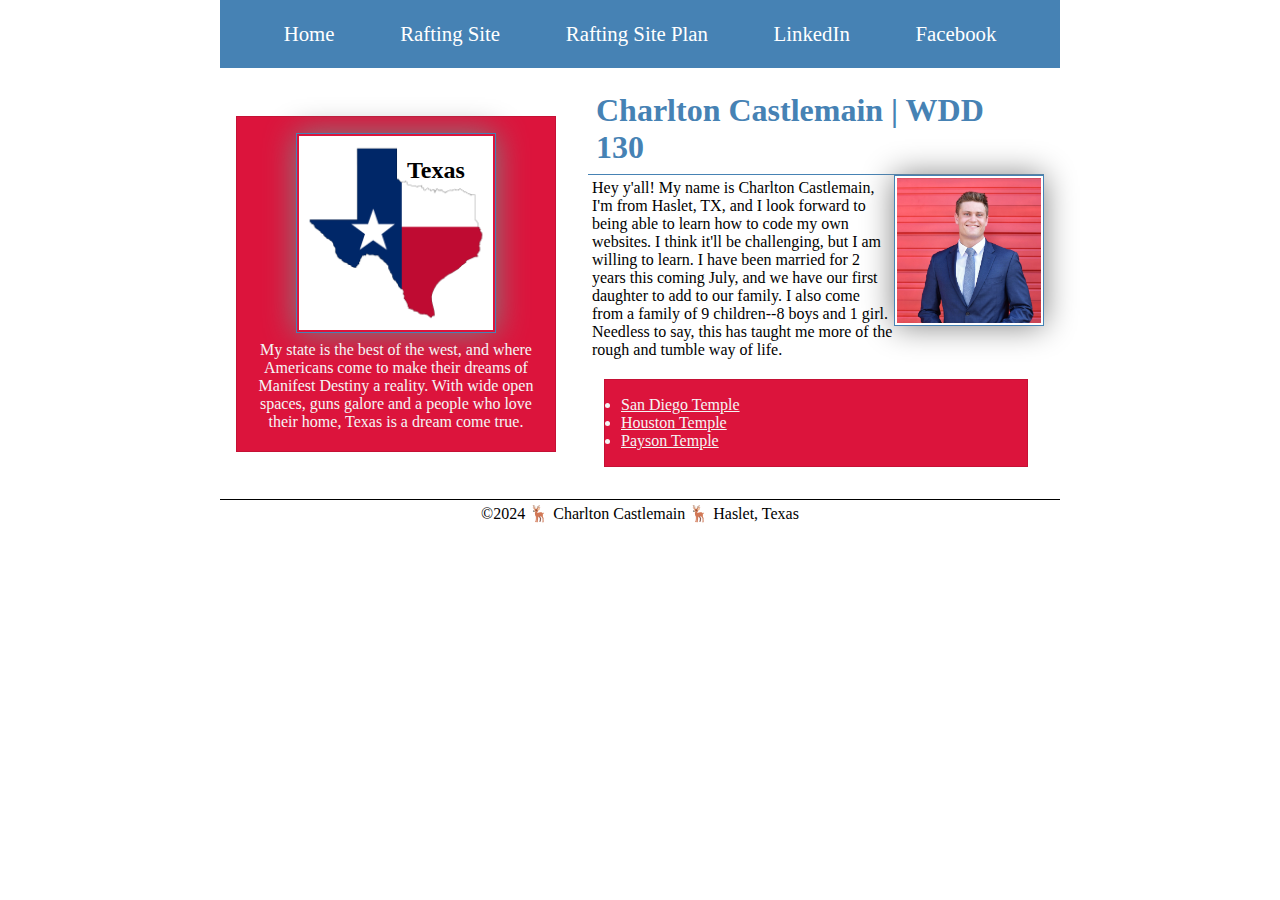
<file: index.html>
<!DOCTYPE html>
<html lang="en">
<head>
    <meta charset="UTF-8">
    <title>Charlton Castlemain | WDD 130</title>
    <meta name="description" content="Charlton Castlemain, WDD 130, Index Page">
    <meta name="author" content="Charlton Castlemain">
    <link rel="stylesheet" href="styles/styles.css">
</head>
<body>
    <header>
        <nav>
            <a href="#">Home</a>
            <a href="wwr/">Rafting Site</a>
            <a href="wwr/site-plan-rafting.html">Rafting Site Plan</a>
            <a href="https://www.linkedin.com/in/charlton-castlemain/">LinkedIn</a>
            <a href="https://www.facebook.com/profile.php?id=100078385286004">Facebook</a>
        </nav>
    </header>
    <div class="grid">
        <main>
            <h1>Charlton Castlemain | WDD 130</h1>
            <img src="images/profile.jpg" alt="Hello, my name is Charlton Castlemain" width="200">
            <p>Hey y'all! My name is Charlton Castlemain, I'm from Haslet, TX, and I look forward to being able to learn how to code my own websites. I think it'll be challenging, but I am willing to learn. I have been married for 2 years this coming July, and we have our first daughter to add to our family. I also come from a family of 9 children--8 boys and 1 girl. Needless to say, this has taught me more of the rough and tumble way of life.</p>
            <ul class="box">
                <li><a href="https://content.churchofjesuschrist.org/templesldsorg/bc/Temples/photo-galleries/san-diego-california/1280x800/san-diego-temple-lds-894479-wallpaper.jpg" target="_blank">San Diego Temple</a></li>
                <li><a href="https://content.churchofjesuschrist.org/templesldsorg/bc/Temples/photo-galleries/houston-texas/2018/1280x800/houston-temple10.jpg" target="_blank">Houston Temple</a></li>
                <li><a href="https://content.churchofjesuschrist.org/templesldsorg/bc/Temples/photo-galleries/payson-utah/2018/1280x800/Payson-Utah-Temple02.jpg" target="_blank">Payson Temple</a></li>
            </ul>
        </main>
        <aside class="box">
            <h2>Texas</h2>
            <img src="images/texas.jpg" alt="Texas Map">
            <p>My state is the best of the west, and where Americans come to make their dreams of Manifest Destiny a reality. With wide open spaces, guns galore and a people who love their home, Texas is a dream come true.</p>
        </aside>
    </div>
    <footer>
        <p>&copy;2024 🦌 Charlton Castlemain 🦌 Haslet, Texas</p>
    </footer>
</body>
<!-- Last updated 5/15/24 -->
</html>
</file>
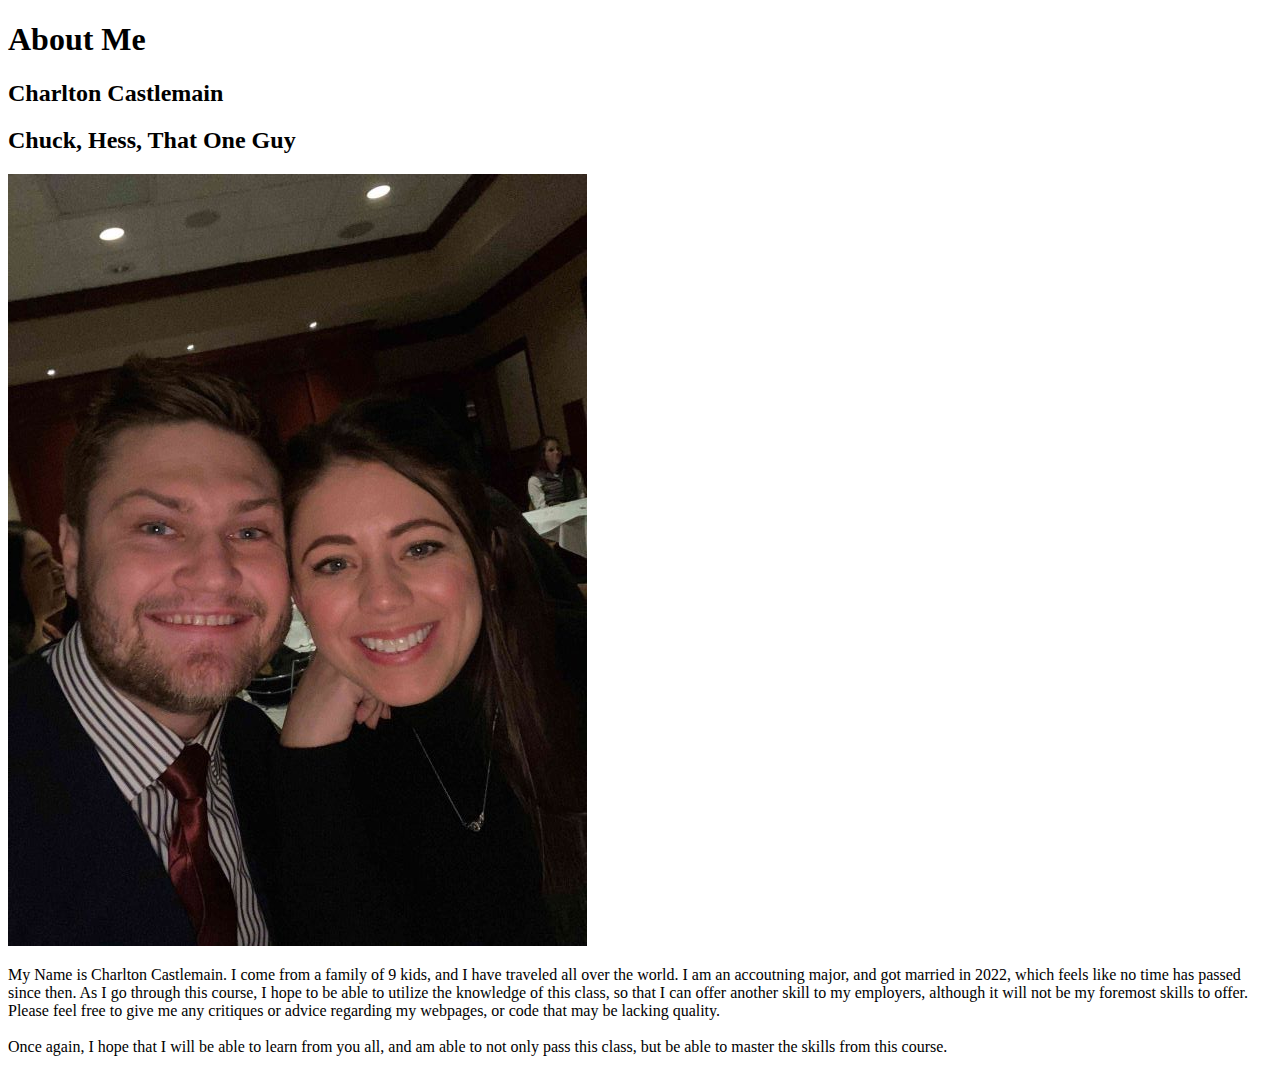
<file: aboutme/index.html>
<!DOCTYPE html>
<html lang="en">
<head>
    <meta charset="UTF-8">
    <meta http-equiv="X-UA-Compatible" content="IE=edge">
    <meta name="viewport" content="width=device-width, initial-scale=1.0">
    <title>All About Me</title>
</head>
<body>
    <h1>About Me</h1>
    <h2>Charlton Castlemain</h2>
    <h2>Chuck, Hess, That One Guy</h2>
    <img alt="Image of me" src="images/aboutme.jpg" >
    <p>My Name is Charlton Castlemain. I come from a family of 9 kids, and I have traveled all over the world. I am an accoutning major, and got married in 2022, which feels like no time has passed since then. As I go through this course, I hope to be able to utilize the knowledge of this class, so that I can offer another skill to my employers, although it will not be my foremost skills to offer. Please feel free to give me any critiques or advice regarding my webpages, or code that may be lacking quality.<br>
    <br>
    Once again, I hope that I will be able to learn from you all, and am able to not only pass this class, but be able to master the skills from this course.</p>
    
</body>
</html>
</file>
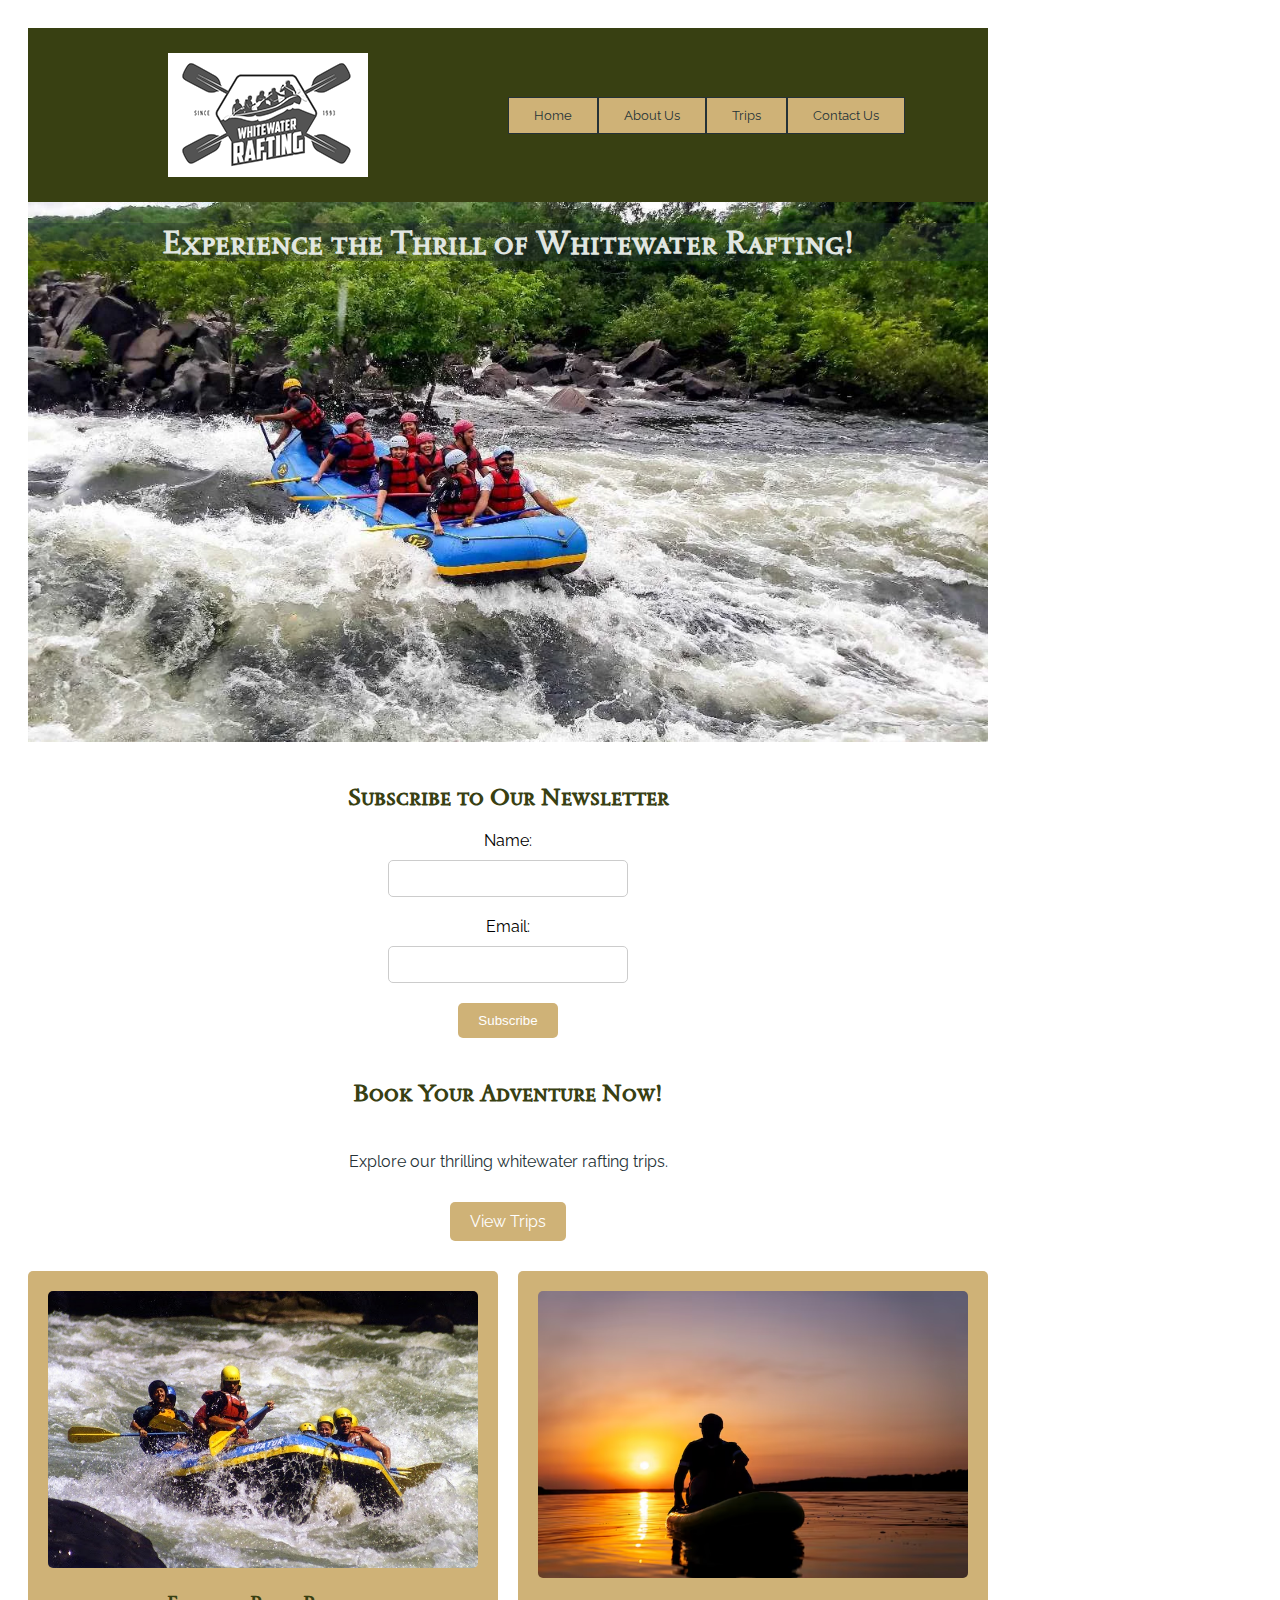
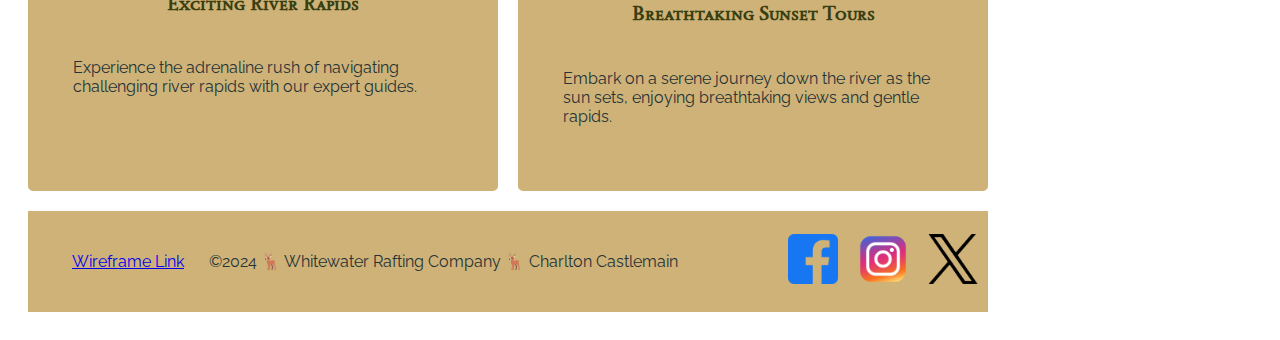
<file: wwr/index.html>
<!DOCTYPE html>
<html lang="en">
<head>
    <meta charset="UTF-8">
    <meta name="viewport" content="width=device-width, initial-scale=1.0">
    <meta name="description" content="Our home page that shows people the different things about our company.">
    <title>Home - Whitewater Rafting Company</title>
    <link rel="stylesheet" href="styles/rafting.css">
</head>
<body>
    <header>
        <img src="images/logo.png" alt="Rafting Site Logo">
        <nav>
            <a href="index.html"> Home </a>
            <a href="about.html"> About Us </a>
            <a href="trips.html"> Trips </a>
            <a href="contact.html"> Contact Us </a>
        </nav>
    </header>
    <main>
        <section class="hero">
            <img src="images/adventure.webp" alt="Rafting Adventure" class="hero-img">
            <h1>Experience the Thrill of Whitewater Rafting!</h1>
        </section>

        <section class="newsletter">
            <h2>Subscribe to Our Newsletter</h2>
            <form action="#" method="POST">
                <label for="name">Name:</label>
                <input type="text" id="name" name="name" required>
                <label for="email">Email:</label>
                <input type="email" id="email" name="email" required>
                <button type="submit">Subscribe</button>
            </form>
        </section>

        <section class="call-to-action">
            <h2>Book Your Adventure Now!</h2>
            <p>Explore our thrilling whitewater rafting trips.</p>
            <a href="trips.html" class="btn">View Trips</a>
        </section>

        <section class="offer">
            <div class="offer-item">
                <img src="images/offer1.jpg" alt="Offer 1">
                <h3>Exciting River Rapids</h3>
                <p>Experience the adrenaline rush of navigating challenging river rapids with our expert guides.</p>
            </div>
            <div class="offer-item">
                <img src="images/offer2.avif" alt="Offer 2">
                <h3>Breathtaking Sunset Tours</h3>
                <p>Embark on a serene journey down the river as the sun sets, enjoying breathtaking views and gentle rapids.</p>
            </div>
        </section>
    </main>
    <footer>
        <a href="images/home-wireframe.jpg">Wireframe Link</a>
        <p>&copy;2024 🦌 Whitewater Rafting Company 🦌 Charlton Castlemain</p>
        <a href="https://www.facebook.com/"><img src="images/facebook.png" alt="Facebook"></a>
        <a href="https://www.instagram.com/"><img src="images/instagram.png" alt="Instagram"></a>
        <a href="https://twitter.com/"><img src="images/twitter.png" alt="Twitter"></a>
    </footer>
</body>
</html>
</file>
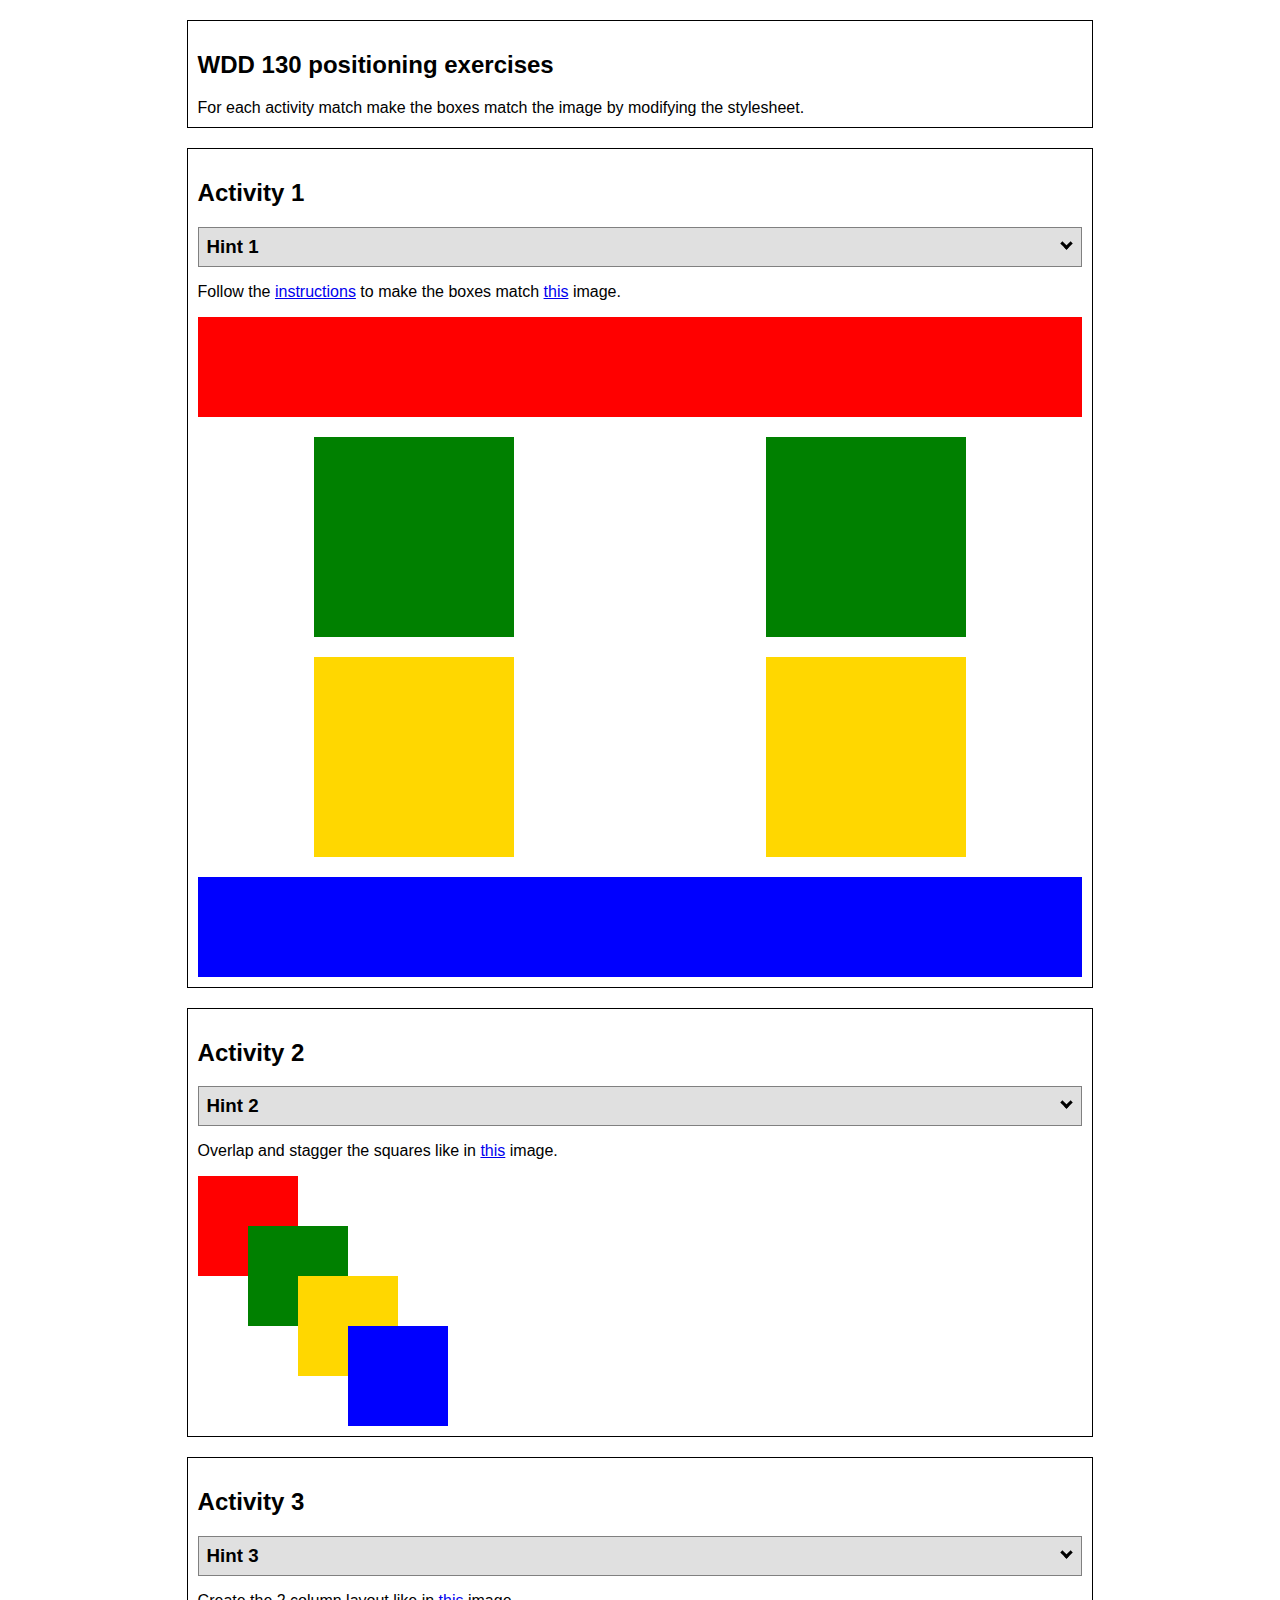
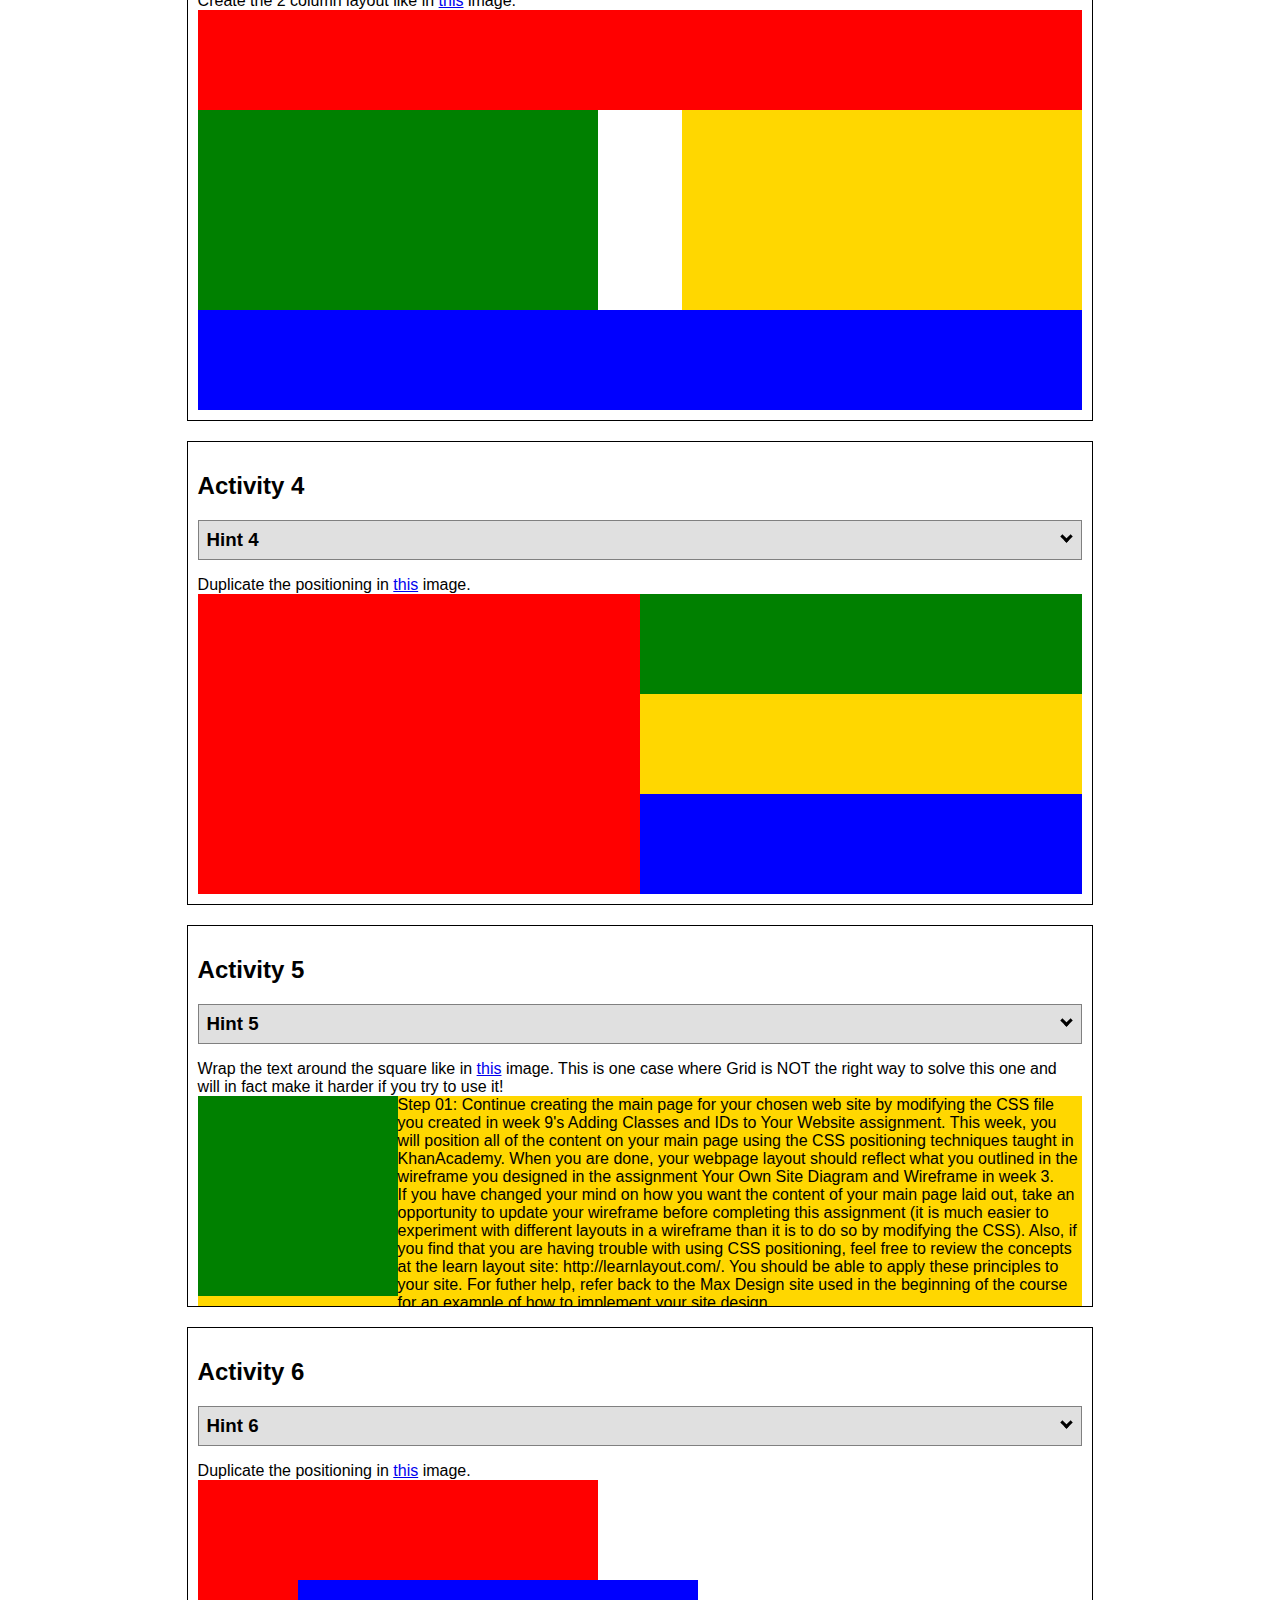
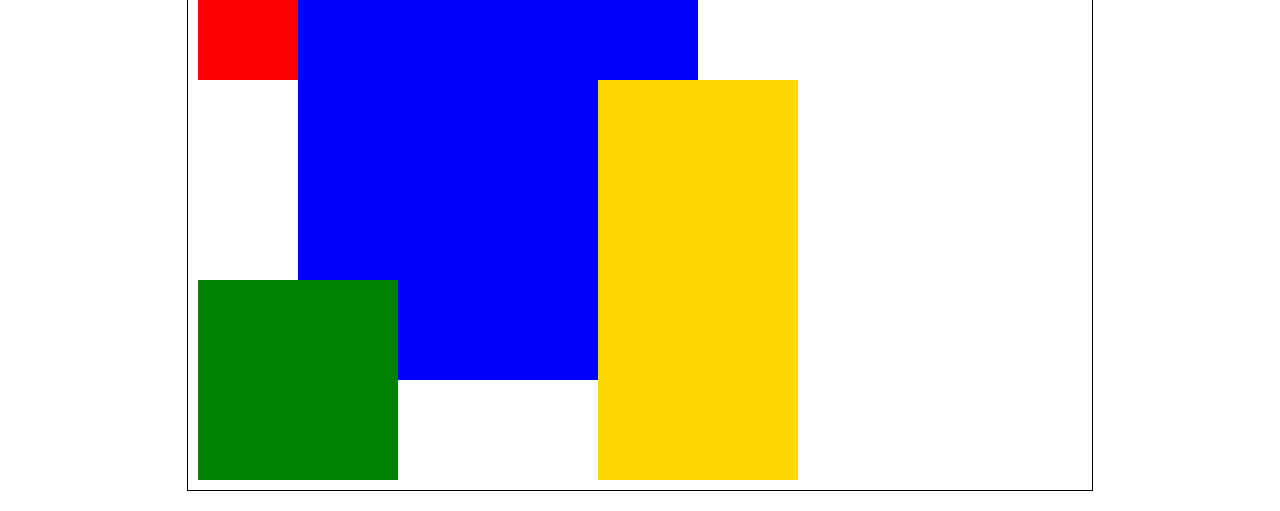
<file: positioning.html>
<!DOCTYPE html>
<html lang="en">
  <head>
    <!-- HTML - Name: positioning.html -->
    <title>Positioning Activity</title>
    <link rel="stylesheet" type="text/css" href="positionstyles.css" />
  </head>
  <body>
    <div class="activity">
      <h2>WDD 130 positioning exercises</h2>
      For each activity match make the boxes match the image by modifying the stylesheet.</div>
    <div class="activity">
      <h2>Activity 1</h2>
      <section class="hint"><input type="checkbox" ><i></i> <h3>Hint 1</h3><div><p>Check out the <a href="https://byui-wdd.github.io/wdd130/activities/w06-css-positioning.html" target="_blank">activity instructions</a> in Ilearn!</p></div></section>
      <p>Follow the <a href="https://byui-wdd.github.io/wdd130/activities/w06-css-positioning.html" target="_blank">instructions</a> to make the boxes match  <a href="https://byui-wdd.github.io/wdd130/images/example1.png" target="_blank">this</a> image.</p>
      <div class="content1" >
        <div class="red1" ></div>
        <div class="green1" ></div>
        <div class="green1" ></div>
        <div class="yellow1"></div>
        <div class="yellow1"></div>
        <div class="blue1"></div>
      </div>
    </div>
    <div class="activity">
      <h2>Activity 2</h2>
      <section class="hint"><input type="checkbox" > <h3>Hint 2</h3><i></i><div>
      <ul>
      <li>grid-template-columns: 50px 50px 50px 50px 50px </li></ul></div></section>
      <p>Overlap and stagger the squares like in <a href="https://byui-wdd.github.io/wdd130/images/example2.png" target="_blank">this</a> image.</p>
      <div class="content2" >
        <div class="red2" ></div>
        <div class="green2" ></div>
        <div class="yellow2"></div>
        <div class="blue2"></div>
      </div>
    </div>
    <div class="activity">
      <h2>Activity 3</h2>
      <section class="hint"><input type="checkbox" > <h3>Hint 3</h3><i></i><div><p>This one is going to be best solved with CSS Grid. Remember to make the boxes the right width first...then start moving them around. </p><h4>Properties used:</h4><ul><li>display:grid;</li><li>grid-template-columns:</li><li>grid-column-gap:</li>
        <li>grid-column:</li>  </ul></div></section>
      Create the 2 column layout like in <a href="https://byui-wdd.github.io/wdd130/images/example3.png" target="_blank">this</a>  image.
      <div class="content3" >
        <div class="red3" ></div>
        <div class="green3" ></div>
        <div class="yellow3"></div>
        <div class="blue3"></div>
      </div>
    </div>
    <div class="activity">
      <h2>Activity 4</h2>
      <section class="hint"><input type="checkbox" > <h3>Hint 4</h3><i></i><div><p>For the others we have been primarily concerned with width. For this one you will need to adjust height as well. </p><h4>Properties used:</h4><ul><li>display:grid;</li><li>grid-template-columns:</li><li>grid-row:</li></ul></div></section>
      Duplicate the positioning in <a href="https://byui-wdd.github.io/wdd130/images/example4.png" target="_blank">this</a> image. 
      <div class="content4" >
        <div class="red4" ></div>
        <div class="green4" ></div>
        <div class="yellow4"></div>
        <div class="blue4"></div>
      </div>
    </div>

    <div class="activity">
      <h2>Activity 5</h2>
      <section class="hint"><input type="checkbox" > <h3>Hint 5</h3><i></i><div><p>Grid is <strong>not</strong> the right way to do this.  In fact there is only one way to really do that...and that is with float. Remember that we float the thing we want the text to wrap around.  Also remember to start by making all the shapes the right size and shape.</p><h4>Properties used:</h4><ul><li>float: left;</li></ul></div></section>
      Wrap the text around the square like in <a href="https://byui-wdd.github.io/wdd130/images/example5.png" target="_blank">this</a> image. This is one case where Grid is NOT the right way to solve this one and will in fact make it harder if you try to use it!
      <div class="content5" >
        <div class="red5" ></div>
        <div class="green5" ></div>
        <div class="yellow5">Step 01: Continue creating the main page for your chosen web site by modifying the CSS file you created in week 9's Adding Classes and IDs to Your Website assignment. This week, you will position all of the content on your main page using the CSS positioning techniques taught in KhanAcademy. When you are done, your webpage layout should reflect what you outlined in the wireframe you designed in the assignment Your Own Site Diagram and Wireframe in week 3. <br />
          If you have changed your mind on how you want the content of your main page laid out, take an opportunity to update your wireframe before completing this assignment (it is much easier to experiment with different layouts in a wireframe than it is to do so by modifying the CSS). Also, if you find that you are having trouble with using CSS positioning, feel free to review the concepts at the learn layout site: http://learnlayout.com/. You should be able to apply these principles to your site. For futher help, refer back to the Max Design site used in the beginning of the course for an example of how to implement your site design.</div>
        <div class="blue5"></div>
      </div>
    </div>
    <div class="activity">
      <h2>Activity 6</h2>
      <section class="hint"><input type="checkbox" > <h3>Hint 6</h3><i></i><div><p>This one is all about visualizing the grid behind the layout. If you are having a hard time doing that first: all the sizes are even multiples of 100, and second here is another example with the lines drawn: <a href="https://byui-wdd.github.io/wdd130/images/example6-hint.png" target="_blank">example 6 with lines</a>. For this one you will find it easiest if you use px for the column width. You can also use <kbd>z-index</kbd> to control the element layering.    </p><h4>Properties used:</h4><ul><li>display:grid;</li><li>grid-template-columns:</li><li>grid-column:</li><li>grid-row:</li><li><a href="https://www.w3schools.com/cssref/pr_pos_z-index.asp" target="_blank">z-index:</a></li></ul></div></section>
      Duplicate the positioning in <a href="https://byui-wdd.github.io/wdd130/images/example6.png" target="_blank">this</a> image.
      <div class="content6" >
        <div class="red6" ></div>
        <div class="green6" ></div>
        <div class="yellow6"></div>
        <div class="blue6"></div>
      </div>
    </div>
  </body>
</html>
</file>
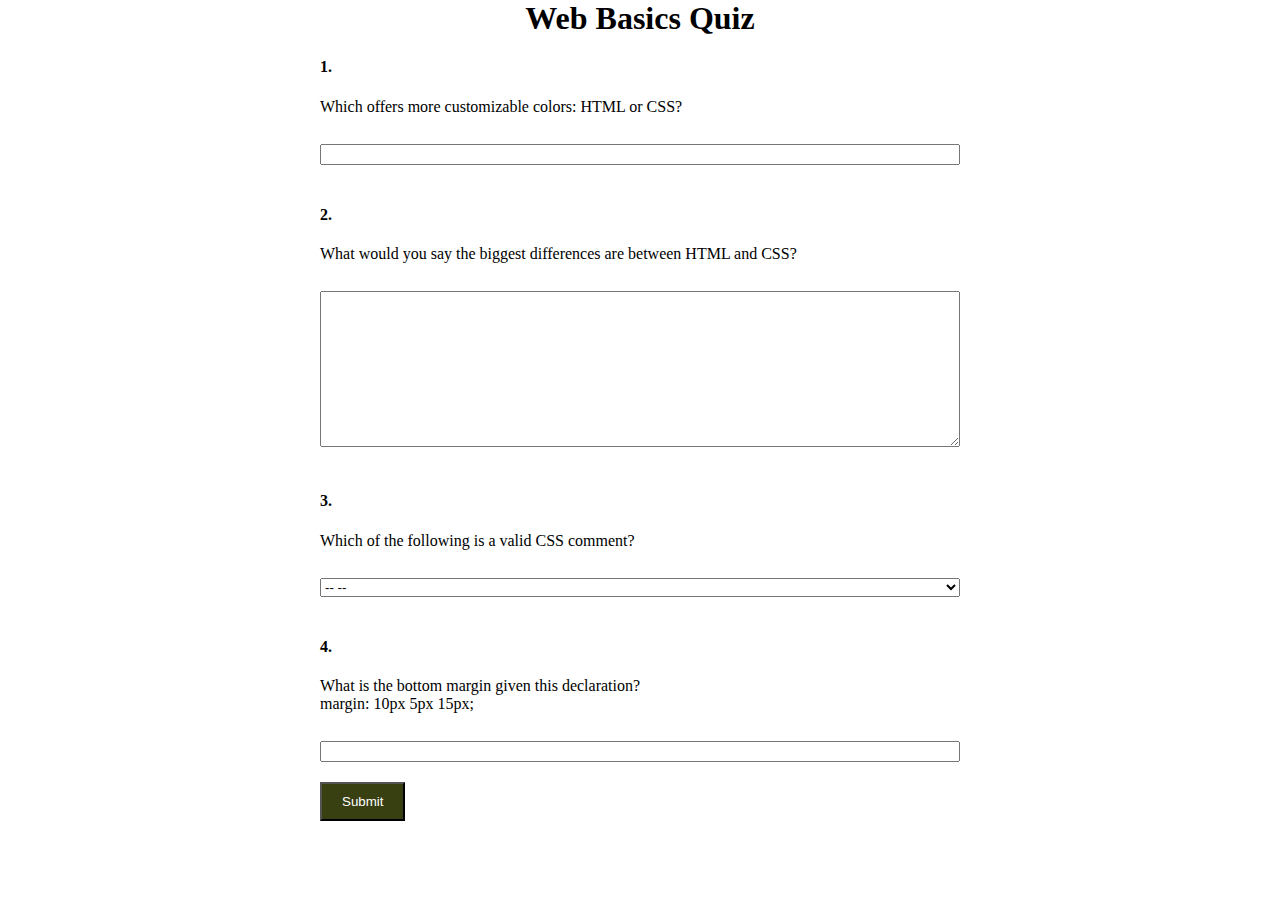
<file: quiz.html>
<!DOCTYPE html>
<html lang="en">
<head>
    <meta charset="UTF-8">
    <title>Web Basics Quiz</title>
    <meta name="viewport" content="width=device-width,initial-scale=1.0">
    <meta name="description" content="Charlton Castlemain, WDD 130, Quiz Page">
    <meta name="author" content="Charlton Castlemain">
    <link rel="stylesheet" href="styles/quiz.css">
</head>
<body>
    <h1>Web Basics Quiz</h1>
    <form>
    <h4>1.</h4>
    <label for="q1">Which offers more customizable colors: HTML or CSS?</label><br>
    <input type="text" id="q1" name="q1"><br>
    <h4>2.</h4>
    <label for="q2">What would you say the biggest differences are between HTML and CSS?</label><br>
    <textarea id="q2" name="q2" rows="10" cols="30"></textarea><br>
    <h4>3.</h4>
    <label for="q3">Which of the following is a valid CSS comment?</label><br>
    <select id="q3" name="q3">
        <option value="ans1">-- --</option>
        <option value="ans2">.... </option>
        <option value="ans3">/*    */</option>
        <option value="ans4">Insert comment -- </option>
    </select><br>
    <h4>4.</h4>
    <label for="q4">What is the bottom margin given this declaration?<br>margin: 10px 5px 15px;</label><br>
    <input type="number" id="q4" name="q4"><br>
    <input type="submit" value="Submit">
    </form>
</body>
</html>
</file>
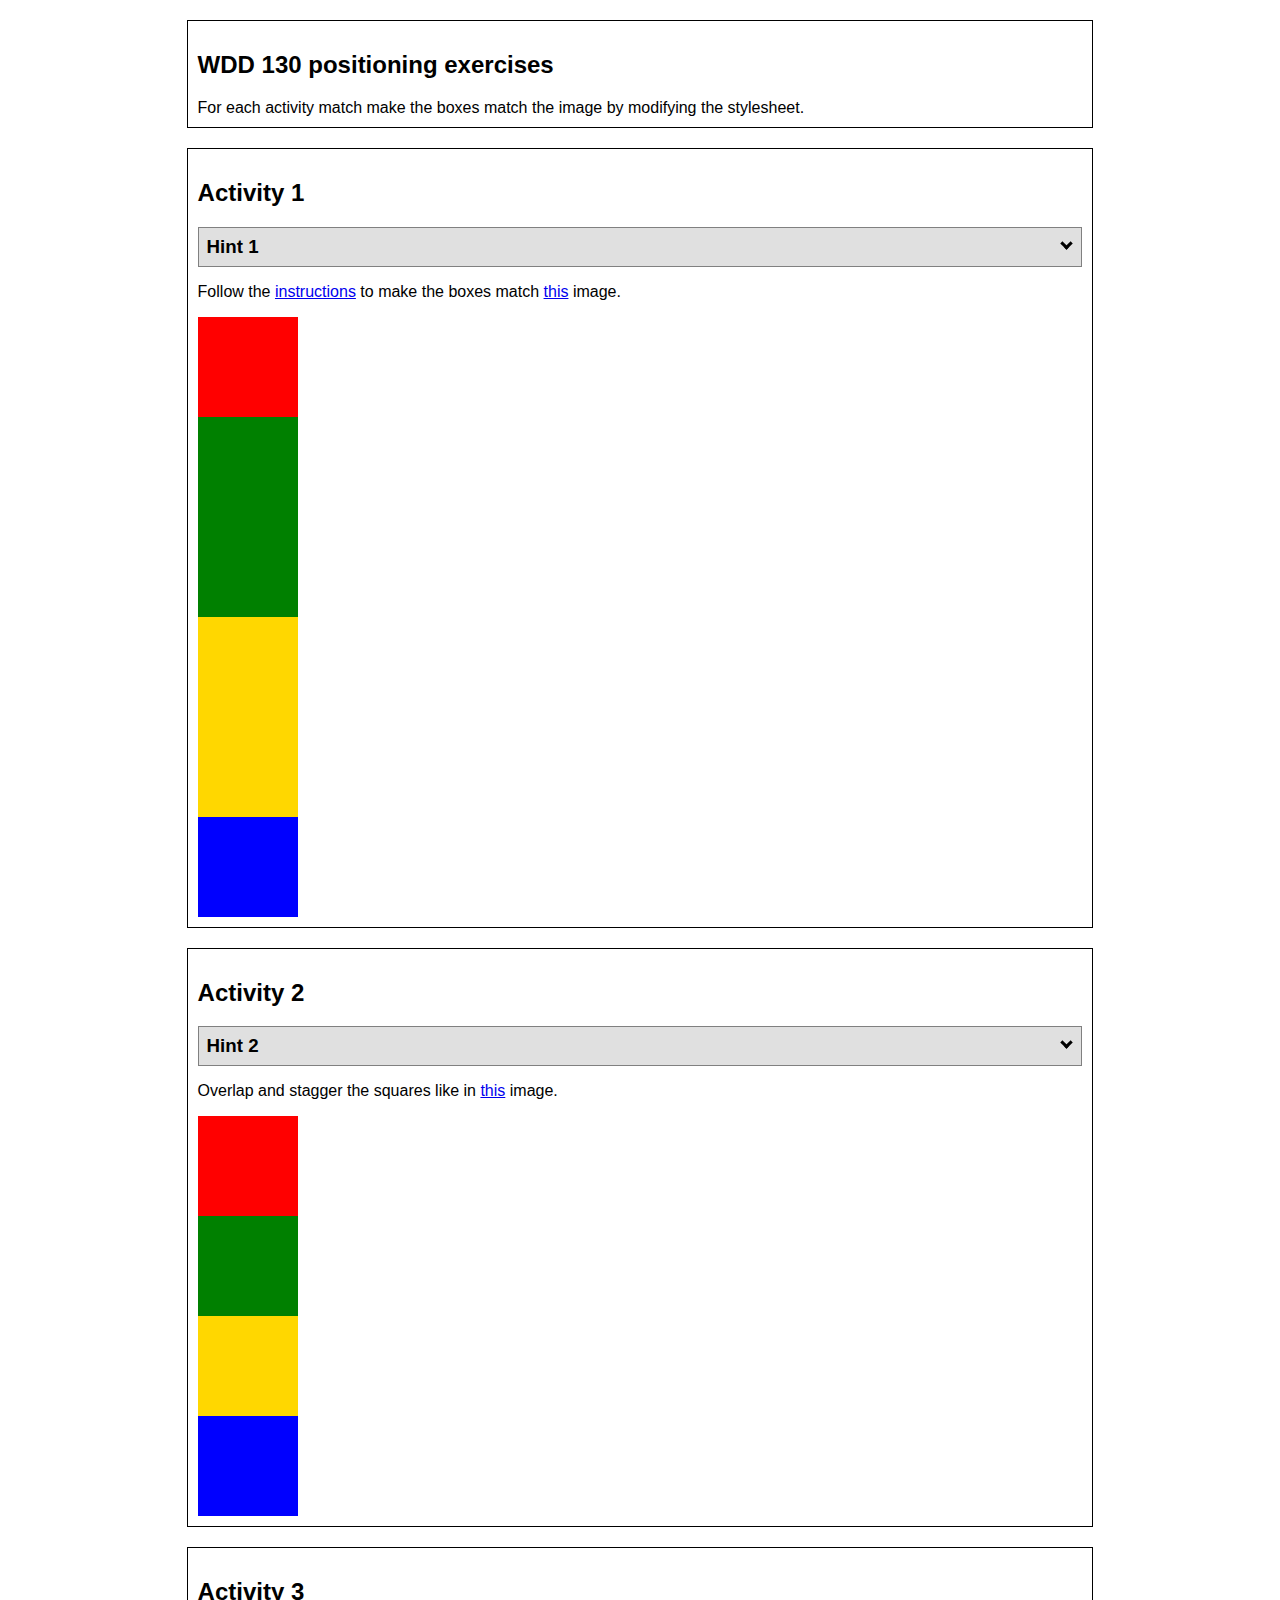
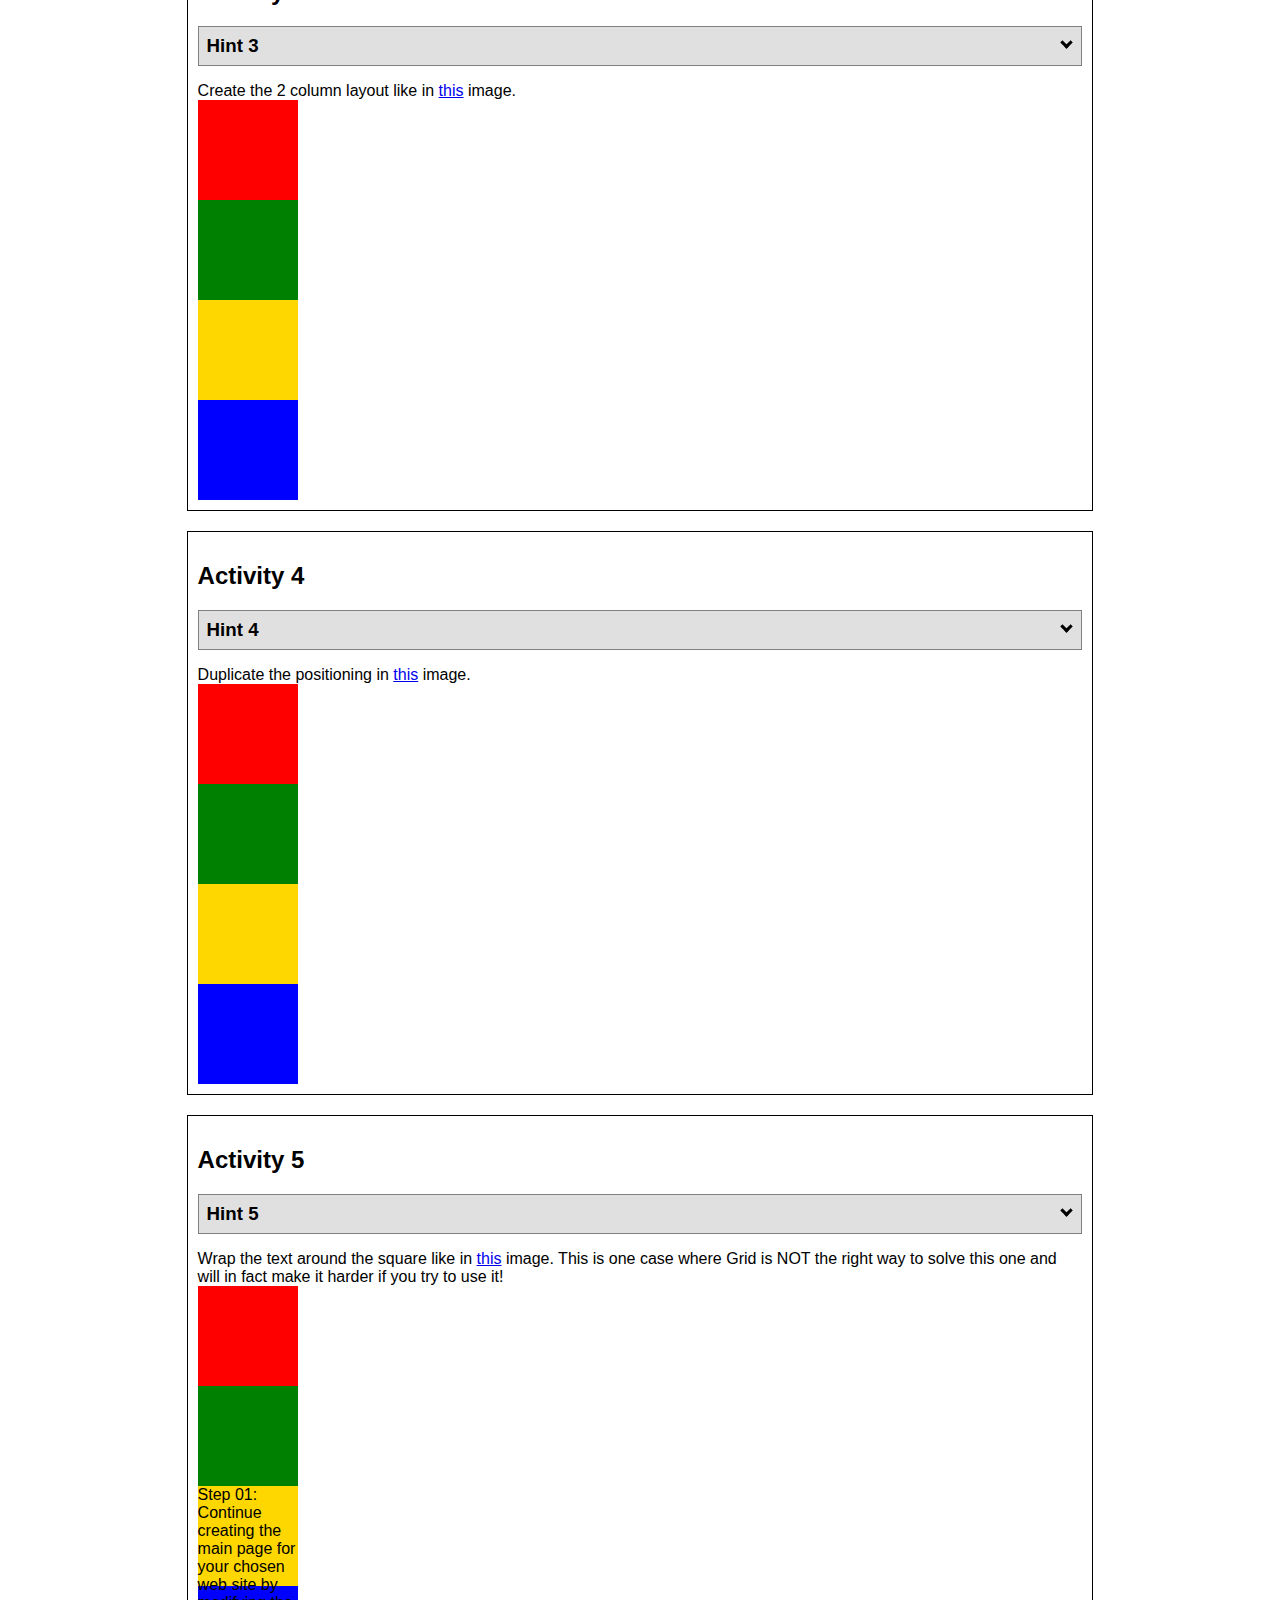
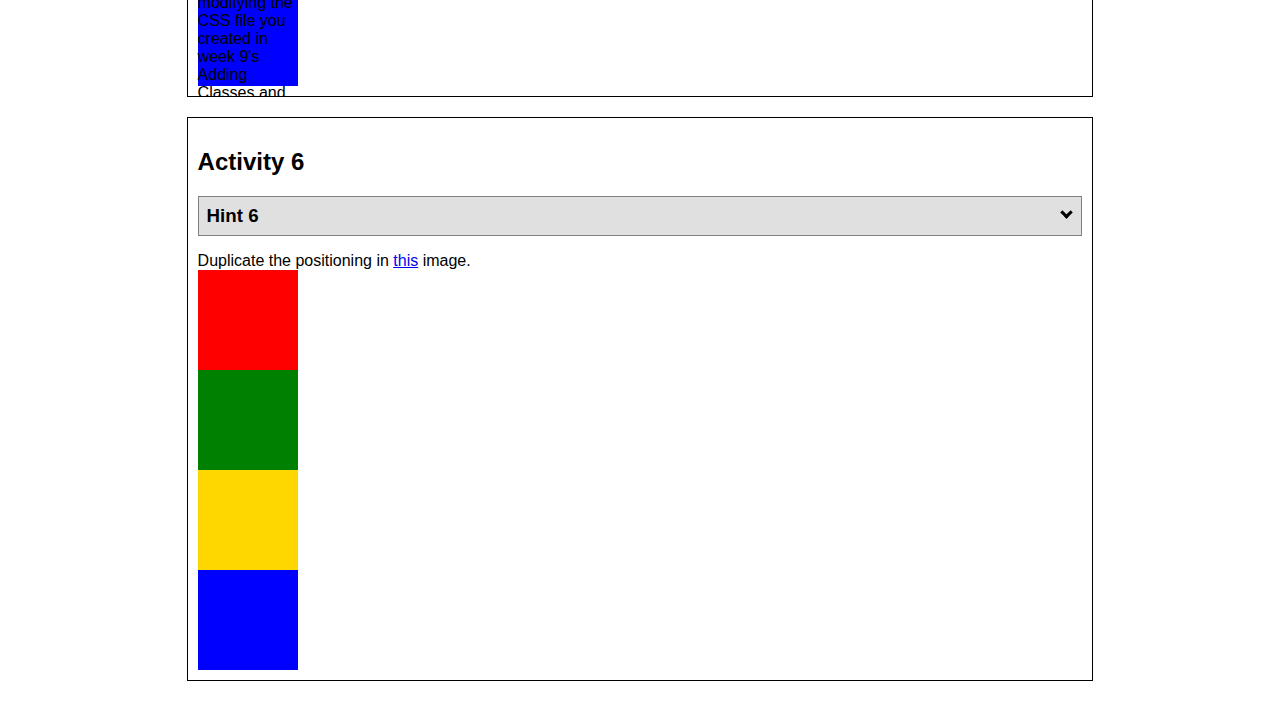
<file: positioning/positioning.html>
<!DOCTYPE html>
<html lang="en">
  <head>
    <!-- HTML - Name: positioning.html -->
    <title>Positioning Activity</title>
    <link rel="stylesheet" type="text/css" href="positionstyles.css" />
  </head>
  <body>
    <div class="activity">
      <h2>WDD 130 positioning exercises</h2>
      For each activity match make the boxes match the image by modifying the stylesheet.</div>
    <div class="activity">
      <h2>Activity 1</h2>
      <section class="hint"><input type="checkbox" ><i></i> <h3>Hint 1</h3><div><p>Check out the <a href="https://byui-wdd.github.io/wdd130/activities/w06-css-positioning.html" target="_blank">activity instructions</a> in Ilearn!</p></div></section>
      <p>Follow the <a href="https://byui-wdd.github.io/wdd130/activities/w06-css-positioning.html" target="_blank">instructions</a> to make the boxes match  <a href="https://byui-wdd.github.io/wdd130/images/example1.png" target="_blank">this</a> image.</p>
      <div class="content1" >
        <div class="red1" ></div>
        <div class="green1" ></div>
        <div class="green1" ></div>
        <div class="yellow1"></div>
        <div class="yellow1"></div>
        <div class="blue1"></div>
      </div>
    </div>
    <div class="activity">
      <h2>Activity 2</h2>
      <section class="hint"><input type="checkbox" > <h3>Hint 2</h3><i></i><div>
      <ul>
      <li>grid-template-columns: 50px 50px 50px 50px 50px </li></ul></div></section>
      <p>Overlap and stagger the squares like in <a href="https://byui-wdd.github.io/wdd130/images/example2.png" target="_blank">this</a> image.</p>
      <div class="content2" >
        <div class="red2" ></div>
        <div class="green2" ></div>
        <div class="yellow2"></div>
        <div class="blue2"></div>
      </div>
    </div>
    <div class="activity">
      <h2>Activity 3</h2>
      <section class="hint"><input type="checkbox" > <h3>Hint 3</h3><i></i><div><p>This one is going to be best solved with CSS Grid. Remember to make the boxes the right width first...then start moving them around. </p><h4>Properties used:</h4><ul><li>display:grid;</li><li>grid-template-columns:</li><li>grid-column-gap:</li>
        <li>grid-column:</li>  </ul></div></section>
      Create the 2 column layout like in <a href="https://byui-wdd.github.io/wdd130/images/example3.png" target="_blank">this</a>  image.
      <div class="content3" >
        <div class="red3" ></div>
        <div class="green3" ></div>
        <div class="yellow3"></div>
        <div class="blue3"></div>
      </div>
    </div>
    <div class="activity">
      <h2>Activity 4</h2>
      <section class="hint"><input type="checkbox" > <h3>Hint 4</h3><i></i><div><p>For the others we have been primarily concerned with width. For this one you will need to adjust height as well. </p><h4>Properties used:</h4><ul><li>display:grid;</li><li>grid-template-columns:</li><li>grid-row:</li></ul></div></section>
      Duplicate the positioning in <a href="https://byui-wdd.github.io/wdd130/images/example4.png" target="_blank">this</a> image. 
      <div class="content4" >
        <div class="red4" ></div>
        <div class="green4" ></div>
        <div class="yellow4"></div>
        <div class="blue4"></div>
      </div>
    </div>

    <div class="activity">
      <h2>Activity 5</h2>
      <section class="hint"><input type="checkbox" > <h3>Hint 5</h3><i></i><div><p>Grid is <strong>not</strong> the right way to do this.  In fact there is only one way to really do that...and that is with float. Remember that we float the thing we want the text to wrap around.  Also remember to start by making all the shapes the right size and shape.</p><h4>Properties used:</h4><ul><li>float: left;</li></ul></div></section>
      Wrap the text around the square like in <a href="https://byui-wdd.github.io/wdd130/images/example5.png" target="_blank">this</a> image. This is one case where Grid is NOT the right way to solve this one and will in fact make it harder if you try to use it!
      <div class="content5" >
        <div class="red5" ></div>
        <div class="green5" ></div>
        <div class="yellow5">Step 01: Continue creating the main page for your chosen web site by modifying the CSS file you created in week 9's Adding Classes and IDs to Your Website assignment. This week, you will position all of the content on your main page using the CSS positioning techniques taught in KhanAcademy. When you are done, your webpage layout should reflect what you outlined in the wireframe you designed in the assignment Your Own Site Diagram and Wireframe in week 3. <br />
          If you have changed your mind on how you want the content of your main page laid out, take an opportunity to update your wireframe before completing this assignment (it is much easier to experiment with different layouts in a wireframe than it is to do so by modifying the CSS). Also, if you find that you are having trouble with using CSS positioning, feel free to review the concepts at the learn layout site: http://learnlayout.com/. You should be able to apply these principles to your site. For futher help, refer back to the Max Design site used in the beginning of the course for an example of how to implement your site design.</div>
        <div class="blue5"></div>
      </div>
    </div>
    <div class="activity">
      <h2>Activity 6</h2>
      <section class="hint"><input type="checkbox" > <h3>Hint 6</h3><i></i><div><p>This one is all about visualizing the grid behind the layout. If you are having a hard time doing that first: all the sizes are even multiples of 100, and second here is another example with the lines drawn: <a href="https://byui-wdd.github.io/wdd130/images/example6-hint.png" target="_blank">example 6 with lines</a>. For this one you will find it easiest if you use px for the column width. You can also use <kbd>z-index</kbd> to control the element layering.    </p><h4>Properties used:</h4><ul><li>display:grid;</li><li>grid-template-columns:</li><li>grid-column:</li><li>grid-row:</li><li><a href="https://www.w3schools.com/cssref/pr_pos_z-index.asp" target="_blank">z-index:</a></li></ul></div></section>
      Duplicate the positioning in <a href="https://byui-wdd.github.io/wdd130/images/example6.png" target="_blank">this</a> image.
      <div class="content6" >
        <div class="red6" ></div>
        <div class="green6" ></div>
        <div class="yellow6"></div>
        <div class="blue6"></div>
      </div>
    </div>
  </body>
</html>
</file>
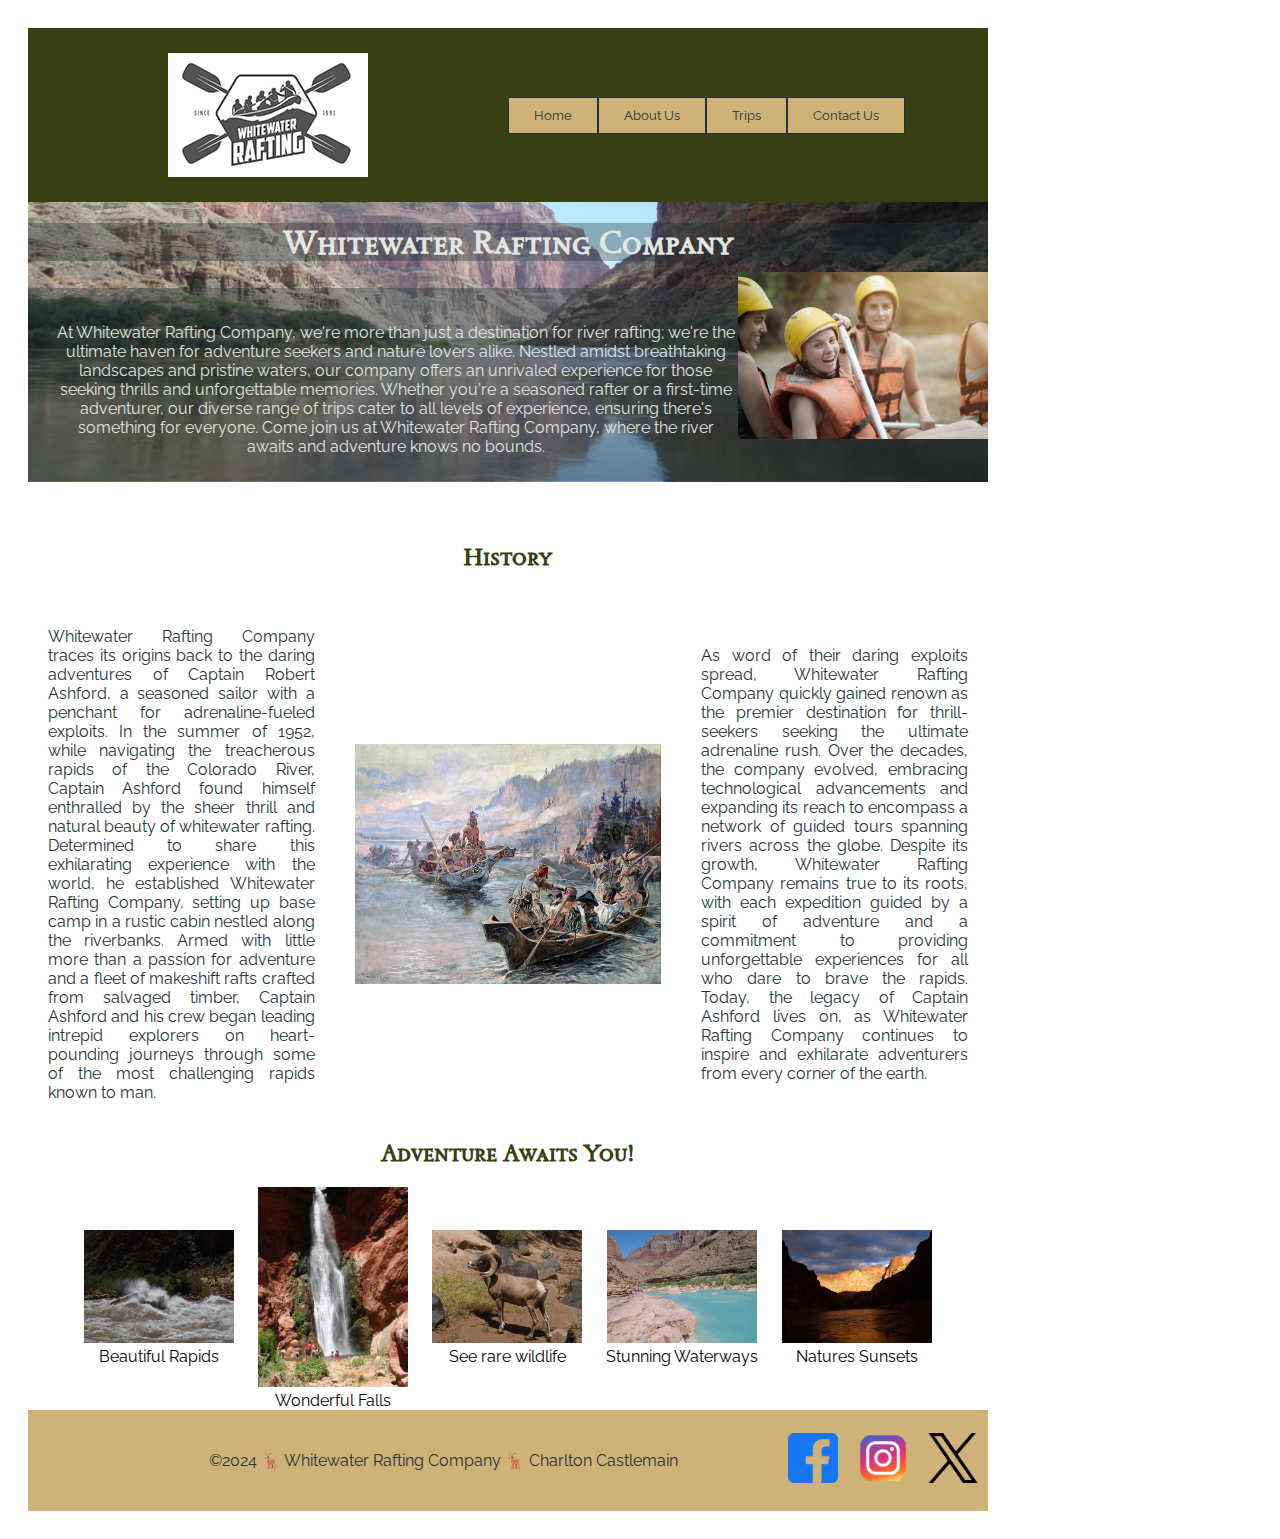
<file: wwr/about.html>
<!DOCTYPE html>
<html lang="en">
<head>
    <meta charset="UTF-8">
    <meta name="viewport" content="width=device-width, initial-scale=1.0">
    <meta name="description" content="Explaining the origins and purpose of this website, while advertising to the client.">
    <meta name="author" content="Charlton Castlemain">
    <title>Whitewater Rafting Company -- About Us</title>
    <link rel="stylesheet" href="styles/rafting.css">
</head>
<body>
    <header>
        <img src="images/logo.png" alt="Rafting Site Logo">
        <nav>
            <a href="index.html"> Home </a>
            <a href="about.html"> About Us </a>
            <a href="trips.html"> Trips </a>
            <a href="contact.html"> Contact Us </a>
        </nav>
    </header>
    <main>
        <div class="hero">
            <img src="images/hero.jpg" alt="Hero Image">
            <h1>Whitewater Rafting Company</h1>
            <article>
                <img src="images/happy.png" alt="Happy Customers">
                <p>At Whitewater Rafting Company, we're more than just a destination for river rafting; we're the ultimate haven for adventure seekers and nature lovers alike. Nestled amidst breathtaking landscapes and pristine waters, our company offers an unrivaled experience for those seeking thrills and unforgettable memories. Whether you're a seasoned rafter or a first-time adventurer, our diverse range of trips cater to all levels of experience, ensuring there's something for everyone. Come join us at Whitewater Rafting Company, where the river awaits and adventure knows no bounds.</p>
            </article>
        </div>
        <section class="history">
            <h2>History</h2>
            <p class="his-1">Whitewater Rafting Company traces its origins back to the daring adventures of Captain Robert Ashford, a seasoned sailor with a penchant for adrenaline-fueled exploits. In the summer of 1952, while navigating the treacherous rapids of the Colorado River, Captain Ashford found himself enthralled by the sheer thrill and natural beauty of whitewater rafting. Determined to share this exhilarating experience with the world, he established Whitewater Rafting Company, setting up base camp in a rustic cabin nestled along the riverbanks. Armed with little more than a passion for adventure and a fleet of makeshift rafts crafted from salvaged timber, Captain Ashford and his crew began leading intrepid explorers on heart-pounding journeys through some of the most challenging rapids known to man.</p>
            <img src="images/explorer.jpg" alt="Robert Ashford">
            <p class="his-2">As word of their daring exploits spread, Whitewater Rafting Company quickly gained renown as the premier destination for thrill-seekers seeking the ultimate adrenaline rush. Over the decades, the company evolved, embracing technological advancements and expanding its reach to encompass a network of guided tours spanning rivers across the globe. Despite its growth, Whitewater Rafting Company remains true to its roots, with each expedition guided by a spirit of adventure and a commitment to providing unforgettable experiences for all who dare to brave the rapids. Today, the legacy of Captain Ashford lives on, as Whitewater Rafting Company continues to inspire and exhilarate adventurers from every corner of the earth.</p>
        </section>
        <section class="adventure">
            <h2>Adventure Awaits You!</h2>
                <figure>
                    <img src="images/rapids.jpg" alt="Rapids">
                    <figcaption>Beautiful Rapids</figcaption>
                </figure>
                <figure>
                    <img src="images/falls.jpg" alt="Falls">
                    <figcaption>Wonderful Falls</figcaption>
                </figure>
                <figure>
                    <img src="images/ram.jpg" alt="Ram">
                    <figcaption>See rare wildlife</figcaption>
                </figure>
                <figure>
                <img src="images/pretty.jpg" alt="Pretty River">
                    <figcaption>Stunning Waterways</figcaption>
                </figure> 
                <figure>
                    <img src="images/sunset.jpg" alt="Sunset">
                    <figcaption>Natures Sunsets</figcaption>
                </figure>
        </section>
    </main>
    <footer>
        <p>&copy;2024 🦌 Whitewater Rafting Company 🦌 Charlton Castlemain</p>
            <a href="https://www.facebook.com/"><img src="images/facebook.png" alt="Facebook"></a>
            <a href="https://www.instagram.com/"><img src="images/instagram.png" alt="Instagram"></a>
            <a href="https://twitter.com/"><img src="images/twitter.png" alt="Twitter"></a>
    </footer>
</body>
</html>
</file>
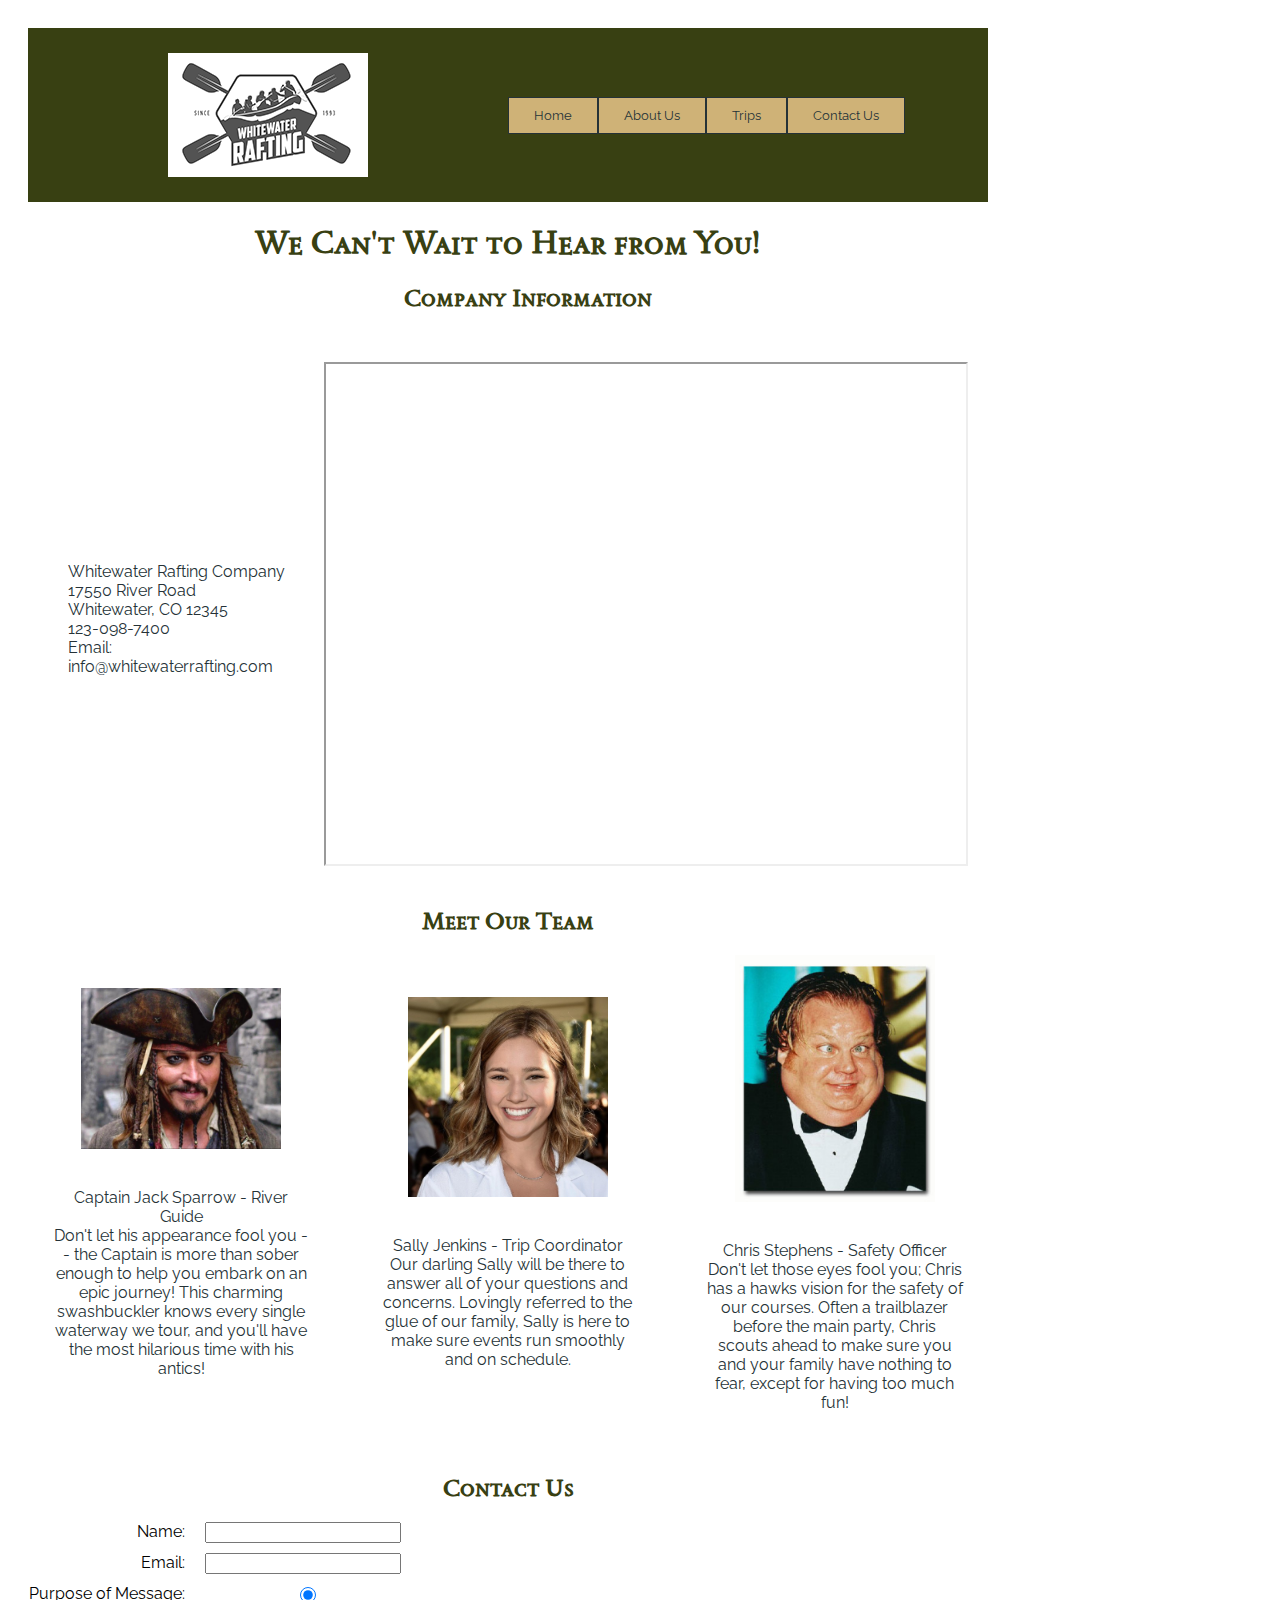
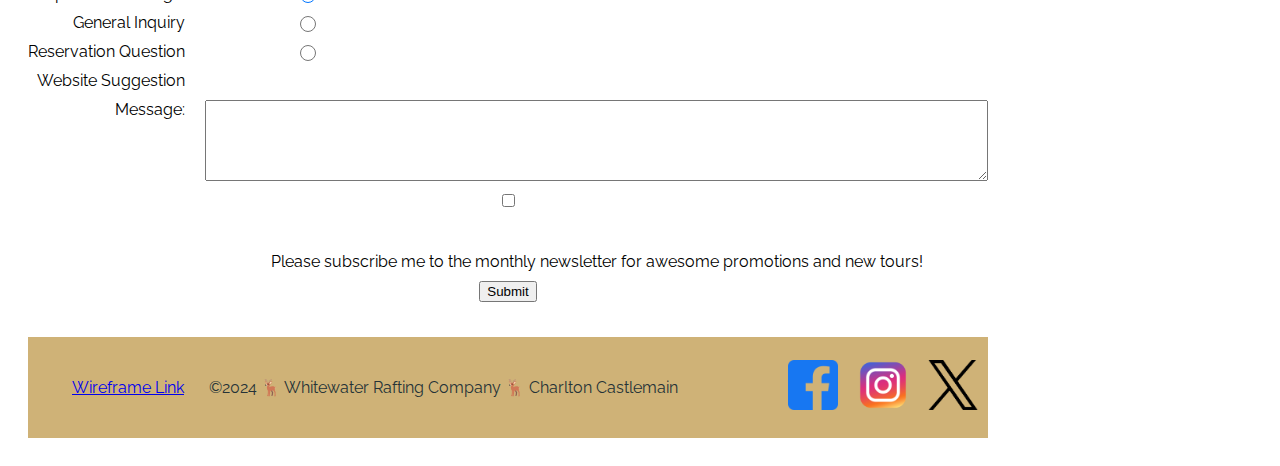
<file: wwr/contact.html>
<!DOCTYPE html>
<html lang="en">
<head>
    <meta charset="UTF-8">
    <meta name="viewport" content="width=device-width, initial-scale=1.0">
    <meta name="description" content="Letting the customer get in touch with us and tell us how to sell them to our product.">
    <meta name="author" content="Charlton Castlemain">
    <title>Whitewater Rafting Company -- Contact Us</title>
    <link rel="stylesheet" href="styles/rafting.css">
</head>
<body>
    <header>
        <img src="images/logo.png" alt="Rafting Site Logo">
        <nav>
            <a href="index.html"> Home </a>
            <a href="about.html"> About Us </a>
            <a href="trips.html"> Trips </a>
            <a href="contact.html"> Contact Us </a>
        </nav>
    </header>
    <main>
        <h1 id="headline">We Can't Wait to Hear from You!</h1>
        <div class="infoH">
            <h2>Company Information</h2>
            <div class="info">
                <p>Whitewater Rafting Company<br>
                    17550 River Road<br>
                    Whitewater, CO 12345 <br>
                    123-098-7400<br>
                    Email: info@whitewaterrafting.com</p>
                    
                <iframe src="https://www.google.com/maps/embed?pb=!1m18!1m12!1m3!1d3071.251278959425!2d-105.54113108432153!3d39.91703247942281!2m3!1f0!2f0!3f0!3m2!1i1024!2i768!4f13.1!3m3!1m2!1s0x876b8969f30a0b75%3A0x27136bca4ef3e9cf!2s123%20River%20Rd%2C%20Whitewater%2C%20CO%2081501%2C%20USA!5e0!3m2!1sen!2suk!4v1642211608054!5m2!1sen!2suk" width="700" height="500"></iframe><br>
            </div>
        </div>
        <div class="teamH">
            <h2 id="team">Meet Our Team</h2>
            <div class="profiles">
                <div class="emp1">
                    <img src="images/jSparrow.jpg" alt="Captain Jack Sparrow">
                    <p>Captain Jack Sparrow - River Guide<br>
                    Don't let his appearance fool you -- the Captain is more than sober enough to help you embark on an epic journey! This charming swashbuckler knows every single waterway we tour, and you'll have the most hilarious time with his antics!</p>
                </div>
                <div class="emp2">
                    <img src="images/sJenkins.jpg" alt="Sally Jenkins">
                    <p>Sally Jenkins - Trip Coordinator<br>
                    Our darling Sally will be there to answer all of your questions and concerns. Lovingly referred to the glue of our family, Sally is here to make sure events run smoothly and on schedule.</p>
                </div>
                <div class="emp3">
                    <img src="images/cStephens.jpg" alt="Chris Stephens">
                    <p>Chris Stephens - Safety Officer<br>
                    Don't let those eyes fool you; Chris has a hawks vision for the safety of our courses. Often a trailblazer before the main party, Chris scouts ahead to make sure you and your family have nothing to fear, except for having too much fun!</p>
                </div>
            </div>
        </div>
        <div class="contactH">    
            <h2 id="contact">Contact Us</h2>
            <div class="contact">
                <form>
                    <label for="name">Name:</label>
                    <input type="text" id="name" name="name" required>
                
                    <label for="email">Email:</label>
                    <input type="email" id="email" name="email" required>
                
                    <label>Purpose of Message:</label>
                    <input type="radio" id="inquiry" name="purpose" value="General Inquiry" checked>
                    <label for="inquiry">General Inquiry</label>
                    <input type="radio" id="reservation" name="purpose" value="Reservation Question">
                    <label for="reservation">Reservation Question</label>
                    <input type="radio" id="suggestion" name="purpose" value="Website Suggestion">
                    <label for="suggestion">Website Suggestion</label><br>
                
                    <label for="message">Message:</label>
                    <textarea id="message" name="message" rows="5" required></textarea>
                
                    <input type="checkbox" id="newsletter" name="newsletter"><br>
                    <label for="newsletter" id="newstext">Please subscribe me to the monthly newsletter for awesome promotions and new tours!</label>
                
                    <button type="submit">Submit</button>
                </form>
            </div>
        </div>
    </main>
    <footer>
        <a href="https://wireframe.cc/2GqcOK">Wireframe Link</a>
        <p>&copy;2024 🦌 Whitewater Rafting Company 🦌 Charlton Castlemain</p>
            <a href="https://www.facebook.com/"><img src="images/facebook.png" alt="Facebook"></a>
            <a href="https://www.instagram.com/"><img src="images/instagram.png" alt="Instagram"></a>
            <a href="https://twitter.com/"><img src="images/twitter.png" alt="Twitter"></a>
    </footer>
</body>
</html>
</file>
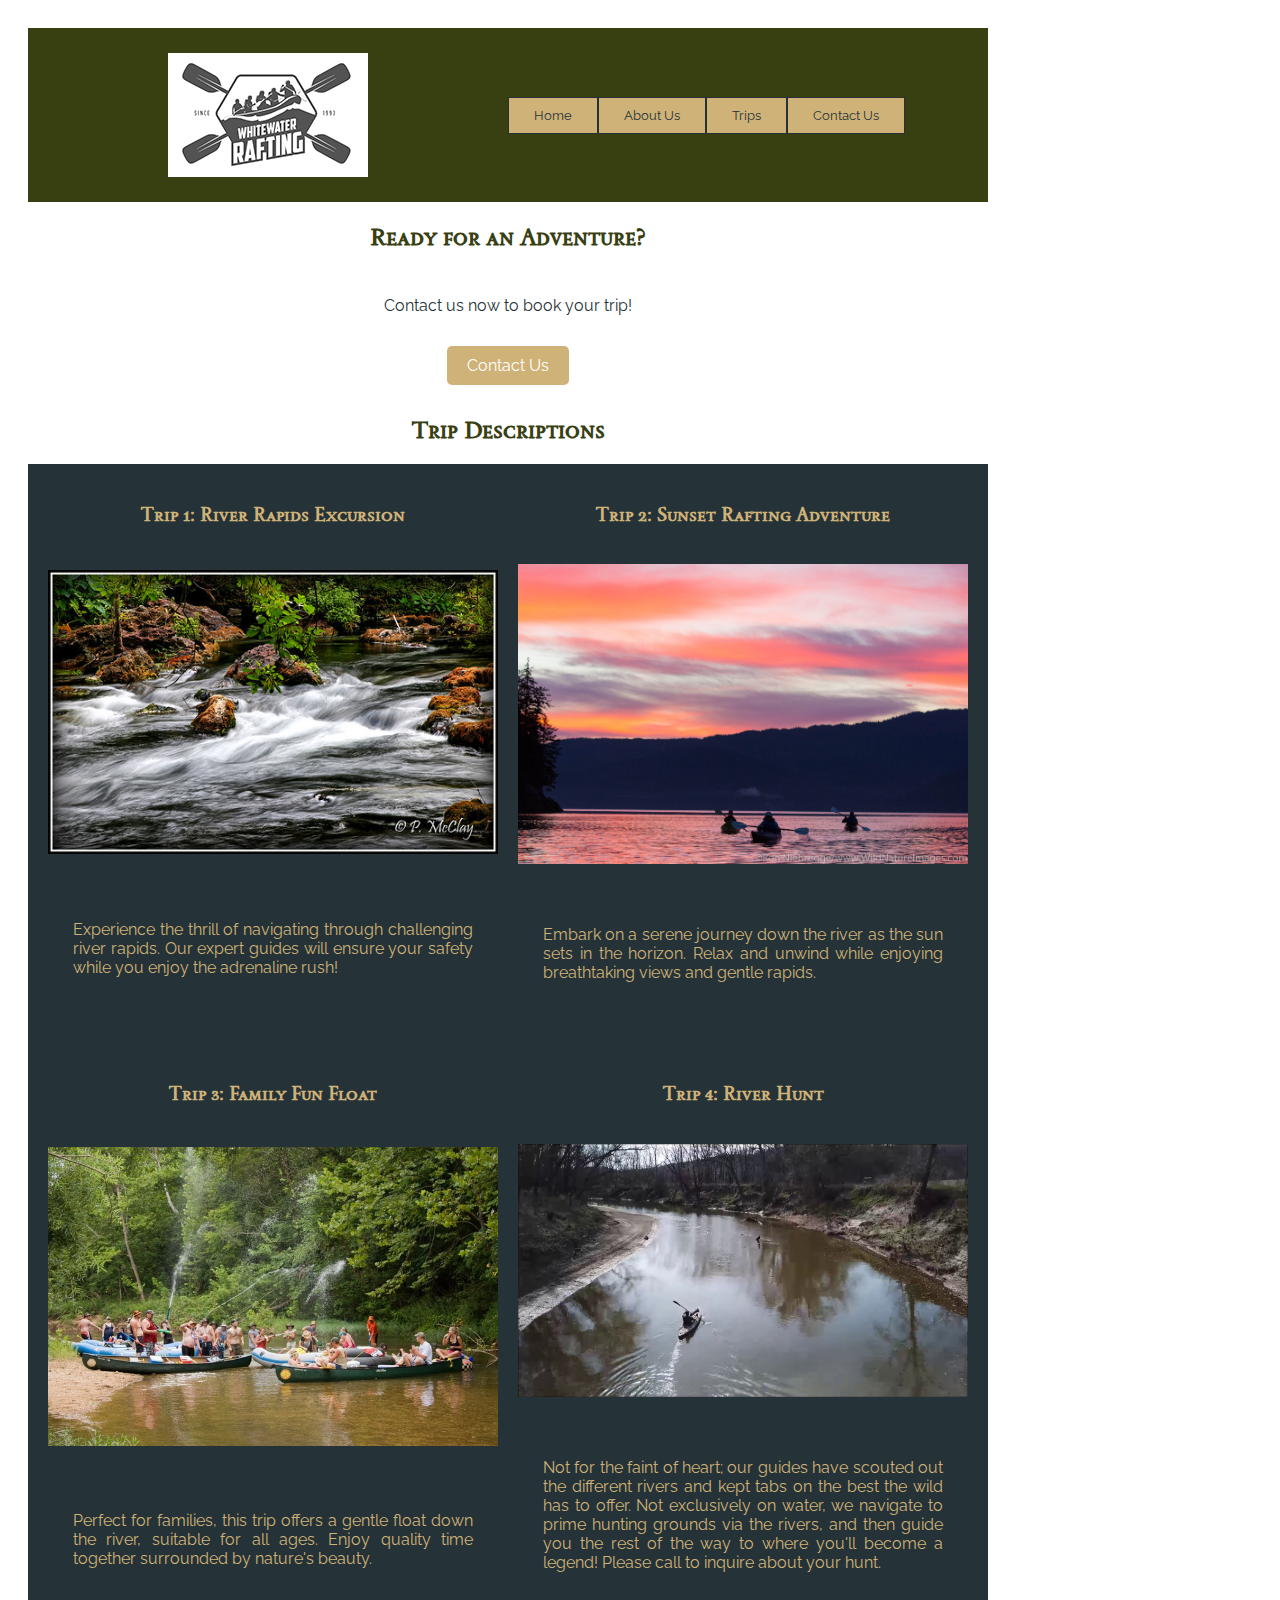
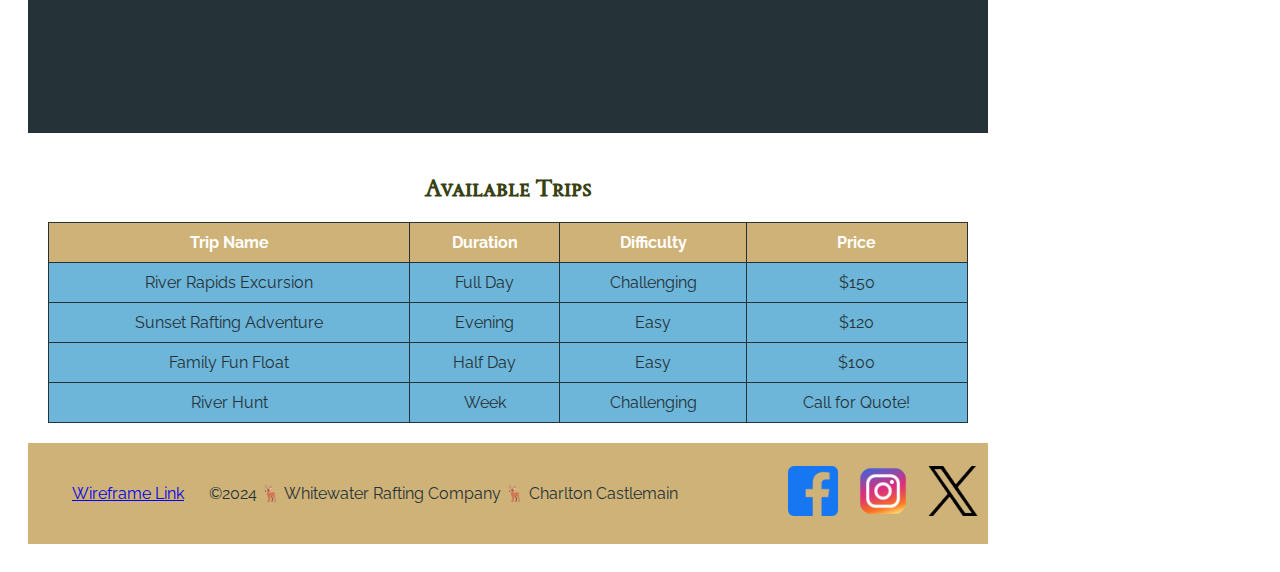
<file: wwr/trips.html>
<!DOCTYPE html>
<html lang="en">
<head>
    <meta charset="UTF-8">
    <meta name="viewport" content="width=device-width, initial-scale=1.0">
    <meta name="description" content="Explore our exciting trips and adventures. Contact us now to book your next journey.">
    <title>Trips - Whitewater Rafting Company</title>
    <link rel="stylesheet" href="styles/rafting.css">
</head>
<body>
    <header>
        <img src="images/logo.png" alt="Rafting Site Logo">
        <nav>
            <a href="index.html"> Home </a>
            <a href="about.html"> About Us </a>
            <a href="trips.html"> Trips </a>
            <a href="contact.html"> Contact Us </a>
        </nav>
    </header>
    <main>
        <section class="call-to-action">
            <h2>Ready for an Adventure?</h2>
            <p>Contact us now to book your trip!</p>
            <a href="contact.html" class="btn">Contact Us</a>
        </section>
        <h2>Trip Descriptions</h2>
        <section class="trip-description">
            <div class="trip">
                <img src="images/rexcursion.jpg" alt="Rapids Excursion">
                <h3>Trip 1: River Rapids Excursion</h3>
                <p>Experience the thrill of navigating through challenging river rapids. Our expert guides will ensure your safety while you enjoy the adrenaline rush!</p>
            </div>
            <div class="trip">
                <img src="images/sunset-rafting.jpg" alt="Sunset">
                <h3>Trip 2: Sunset Rafting Adventure</h3>
                <p>Embark on a serene journey down the river as the sun sets in the horizon. Relax and unwind while enjoying breathtaking views and gentle rapids.</p>
            </div>
            <div class="trip">
                <img src="images/family.jpg" alt="Family Fun!">
                <h3>Trip 3: Family Fun Float</h3>
                <p>Perfect for families, this trip offers a gentle float down the river, suitable for all ages. Enjoy quality time together surrounded by nature's beauty.</p>
            </div>
            <div class="trip">
                <img src="images/hunt.jpg" alt="Family Fun!">
                <h3>Trip 4: River Hunt</h3>
                <p>Not for the faint of heart; our guides have scouted out the different rivers and kept tabs on the best the wild has to offer. Not exclusively on water, we navigate to prime hunting grounds via the rivers, and then guide you the rest of the way to where you'll become a legend! Please call to inquire about your hunt.</p>
            </div>
        </section>

        <section class="trip-table">
            <h2>Available Trips</h2>
            <table>
                <thead>
                    <tr>
                        <th>Trip Name</th>
                        <th>Duration</th>
                        <th>Difficulty</th>
                        <th>Price</th>
                    </tr>
                </thead>
                <tbody>
                    <tr>
                        <td>River Rapids Excursion</td>
                        <td>Full Day</td>
                        <td>Challenging</td>
                        <td>$150</td>
                    </tr>
                    <tr>
                        <td>Sunset Rafting Adventure</td>
                        <td>Evening</td>
                        <td>Easy</td>
                        <td>$120</td>
                    </tr>
                    <tr>
                        <td>Family Fun Float</td>
                        <td>Half Day</td>
                        <td>Easy</td>
                        <td>$100</td>
                    </tr>
                    <tr>
                        <td>River Hunt</td>
                        <td>Week</td>
                        <td>Challenging</td>
                        <td>Call for Quote!</td>
                    </tr>
                </tbody>
            </table>
        </section>
    </main>
    <footer>
        <a href="images/trips-wireframe.jpg">Wireframe Link</a>
        <p>&copy;2024 🦌 Whitewater Rafting Company 🦌 Charlton Castlemain</p>
            <a href="https://www.facebook.com/"><img src="images/facebook.png" alt="Facebook"></a>
            <a href="https://www.instagram.com/"><img src="images/instagram.png" alt="Instagram"></a>
            <a href="https://twitter.com/"><img src="images/twitter.png" alt="Twitter"></a>
    </footer>
</body>
</html>
</file>
<file: styles/styles.css>
*{
    margin: 0;
    padding: 0;
    box-sizing: border-box;
}
nav {
    background-color: steelblue;
    padding: 10px;
    display: flex;
    justify-content: space-evenly;
    align-items: center;
}
nav a {
    color:white;
    display: block;
    padding: .75rem;
    text-decoration: none;
    font-size: 1.3rem;

}
h1 {
    color: steelblue;
    border-bottom: 1px solid steelblue;
    padding: .5rem;
}
img {
    width: 150px;
    height: auto;
    border: 1px solid steelblue;
    padding: 2px;
    box-shadow: 0 0 30px gray;
}
p {
    padding: .25rem;
}
main {
    max-width: 840px;
}
aside {
    width: 20em;
    text-align: center;
    position: relative;
    grid-column: 1/2;
    grid-row: 1/2;
}
aside img {
    width: 200px;
    height: auto;
}
aside h2 {
    position: absolute;
    top: 40px;
    left: 170px;
    color: black;

}
main img {
    width: 150px;
    height: auto;
    float: right;
}
footer {
    margin-top: 15px;
    border-top: 1px solid #000;
    text-align: center;
}
/* Added to make temple links visible. */
.box a {
    color: whitesmoke;
}
.box a:hover {
    color: blue;
}
/* Class Selectors */
.box {
    margin: 1rem;  /*-- Just showing that I know why the margin wasn't flush with the paragraph. But I like it the way it is.*/
    border: 1px solid rgba(0,0,0,.1);
    padding: 1rem;
    background-color: crimson;
    color: whitesmoke;
}
header, .grid, footer {
    max-width: 840px;
    margin: 0 auto;
}
.grid {
    display: grid;
    align-items: center;
}
main {
    grid-column: 2/3;
    margin: 1rem;
}
</file>
<file: wwr/styles/rafting.css>
@import url('https://fonts.googleapis.com/css2?family=Raleway:ital,wght@0,100..900;1,100..900&family=Sedan+SC&display=swap');
:root {
    --primary-color: #384012;
    --secondary-color: #253237;
    --accent1-color: #CFB277;
    --accent2-color: #6DB5D9;

    --heading-font: 'Sedan SC', serif;
    --paragraph-font: Raleway, serif;
 
    --nav-background-color:var(--accent1-color);
    --nav-link-color:var(--secondary-color);
    --nav-hover-link-color:#E1E6E1;
    --nav-hover-background-color:#253237;

}
body {
    font-family: var(--paragraph-font);
    max-width: 960px;
    padding: 20px;
}
h1, h2, h3, h4, h5, h6 {
    font-family: var(--heading-font);
    color: var(--primary-color);
}
header {
    background-color: var(--primary-color);
    display: grid;
    grid-template-columns: 1fr 1fr;
    align-items: center; 
}
header img {
    padding: 25px;
    grid-column: 1;
    justify-self: center;

}
p {
    padding: 25px;
    color: var(--secondary-color);
    font-family: var(--paragraph-font);
}
nav {
    font-size: .8rem;
    display: flex;
}
nav a {
    text-decoration: none;
    color: var(--nav-link-color);
    padding: 10px 25px;
    border: 1px solid var(--nav-link-color);
    background-color: var(--nav-background-color);
}
nav a:link, nav a:visited {
    color: var(--secondary-color);
}
nav a:hover {
    color: var(--nav-hover-link-color);
    background-color: var(--nav-hover-background-color);
}
.hero {
    position: relative;
}
.hero img {
    display: flex;
    width: 100%;
    height: auto;
    justify-content: space-around;
}
.hero h1 {
    position: absolute;
    text-align: center;
    top: 0%;
    width: 100%;
    color: var(--nav-hover-link-color);
    background-color: rgba(37, 50, 55, 0.35);
}
.hero article {
    position: absolute;
    top: 25%;

}
.hero article img {
    width: 250px;
    float: right;
    bottom: 50%;
}
.hero p{
    background-color: rgba(37, 50, 55, .35);
    padding-top: 35px;
    color: var(--nav-hover-link-color);
}
footer img {
    width: 50px;
}
.history {
    text-align: center;
    display: grid;
    grid-template-columns: repeat(3, 1fr);
    gap: 20px;
    align-items: center;
}
.history h2 {
    grid-column: 2;
    justify-content: center;
}
.history img {
    max-width: 100%;
    height: fit-content;
    grid-column: 2;
}
.his-1 {
    text-align: justify;
    padding: 0 20px;
    grid-column: 1;
}
.his-2 {
    text-align: justify;
    padding: 0 20px;
    grid-column: 3;
}
.adventure {
    text-align: center;
}
.adventure h2 {
    margin-bottom: 20px;
}
.adventure figure {
    display: inline-block;
    margin: 0 10px;
    vertical-align: middle;
}
.adventure img {
    max-width: 150px;
    height: auto;
}
footer {
    background-color: var(--accent1-color);
    display: flex;
    justify-content:flex-end;
    align-items: center; 
}
footer p {
    text-align: center;
    padding-right: 100px;
}
footer img {
    width: 50px;
    padding: 10px;
}
.profiles {
    display: grid;
    grid-template-columns: repeat(3, 1fr);
    gap: 20px; 
    justify-content: center;
    align-items: center;
    text-align: center;
}
.profiles img {
    max-width: 200px;
}
.emp1,
.emp2,
.emp3 {
    text-align: center;
}

.emp1 {
    grid-column: 1;
}

.emp2 {
    grid-column: 2;
}

.emp3 {
    grid-column: 3;
}

.emp1 p,
.emp2 p,
.emp3 p {
    margin-top: 10px; 
}
.contactH {
    text-align: left;
}

.teamH {
    text-align: center;
}

.infoH {
    text-align: left;
    margin-left: 20px;
    padding-left: 20px;
}
.infoH .info {
    padding-top: 20px;
    display: flex; 
    align-items: center; 
}

iframe {
    margin-right: 20px;
    margin-top: 10px;
    margin-bottom: 20px;
}
.infoH p {
    margin-left: 0px;
    padding-left: 0%;
}
.contact form {
    display: grid;
    grid-template-columns: auto 1fr;
    gap: 10px;
}

.contact label {
    text-align: right;
    margin-right: 10px;
}

#inquiry, #name, #email, #reservation, #suggestion {
    width: 25%;
    box-sizing: border-box;
}

.contact form button, #newsletter {
    grid-column: span 2;
    justify-self: center;
    margin-bottom: 35px;
}
#headline {
    text-align: center;
}
#newstext {
    text-align: center;
    display: block;
    margin: 0 auto; 
    width:auto; 
}
.trip-description {
    padding: 20px;
    background-color: var(--secondary-color);
    color: white;
}

.trip-description h2 {
    text-align: center;
}

.trip {
    display: grid;
    grid-template-columns: 1fr;
    gap: 20px;
    margin-bottom: 20px;
}

.trip img {
    width: 100%;
    height: auto;
}

.trip h3 {
    text-align: center;
    color: var(--accent1-color);
}

.trip p {
    text-align: justify;
    color: var(--accent1-color);
}

.trip-table {
    padding: 20px;
}

.trip-table h2 {
    text-align: center;
}

.trip-table table {
    width: 100%;
    border-collapse: collapse;
}

.trip-table th, .trip-table td {
    padding: 10px;
    border: 1px solid var(--secondary-color);
}

.trip-table th {
    background-color: var(--accent1-color);
    color: white;
}

.trip-table td {
    background-color: var(--accent2-color);
    color: var(--secondary-color);
    text-align: center;
}
.hero {
    position: relative;
    text-align: center;
    margin-bottom: 40px;
}

.hero-img {
    width: 100%;
    height: auto;
}

.newsletter {
    text-align: center;
    margin-bottom: 40px;
}

.newsletter h2 {
    margin-bottom: 20px;
}

.newsletter form {
    display: flex;
    flex-direction: column;
    align-items: center;
}

.newsletter label {
    margin-bottom: 10px;
}

.newsletter input[type="text"],
.newsletter input[type="email"] {
    width: 300px;
    padding: 10px;
    margin-bottom: 20px;
    border: 1px solid #ccc;
    border-radius: 5px;
    box-sizing: border-box;
}

.newsletter button {
    padding: 10px 20px;
    background-color: var(--accent1-color);
    color: white;
    border: none;
    border-radius: 5px;
    cursor: pointer;
}

.newsletter button:hover {
    background-color: var(--accent2-color);
}

.call-to-action {
    text-align: center;
    margin-bottom: 40px;
}

.call-to-action h2 {
    margin-bottom: 20px;
}

.call-to-action .btn {
    padding: 10px 20px;
    background-color: var(--accent1-color);
    color: white;
    border: none;
    border-radius: 5px;
    text-decoration: none;
}

.call-to-action .btn:hover {
    background-color: var(--accent2-color);
}

.offer {
    display: grid;
    grid-template-columns: repeat(2, 1fr);
    gap: 20px;
    padding-bottom: 20px;
}

.offer-item {
    padding: 20px;
    background-color: var(--accent1-color);
    color: var(--secondary-color);
    border-radius: 5px;
}

.offer-item img {
    width: 100%;
    height: auto;
    border-radius: 5px;
}

.offer-item h3 {
    margin-top: 20px;
    text-align: center;
}

.offer-item p {
    margin-bottom: 20px;
}
.trip-description {
    display: grid;
    grid-template-rows: repeat(6, auto);
    grid-template-columns: 1fr 1fr;
    gap: 20px;
}

.trip-description h3:nth-of-type(1) {
    grid-row: 1;
}
h2 {
    text-align: center;
}
</file>
<file: positionstyles.css>
/* CSS - Name: "positionstyles.css" */
/* Activity 1 styles */
.content1 {
    /* This is the parent of the activity 1 boxes. */
    display: grid;
    grid-template-columns: 1fr 1fr;
    justify-items: center;
    gap: 20px;
  }
  .red1 { 
    width: 100%; 
    height: 100px; 
    background-color: red; 
    grid-column: 1/3;
  } 
  .green1 {
    width: 200px; 
    height: 200px; 
    background-color: green; 
  
  } 
  .yellow1 {
    width: 200px; 
    height: 200px; 
    background-color: gold; 
  } 
  .blue1 {
    width: 100%; 
    height: 100px; 
    background-color: blue; 
    grid-column: 1/3;
  } 
  /* Activity 2 styles */ 
  .content2 {
   /* This is the parent of the activity 2 boxes. */
  
  }
  .red2 {
    width: 100px; 
    height: 100px; 
    background-color: red; 
  } 
  .green2 { 
    width: 100px; 
    height: 100px; 
    background-color: green; 
    margin-left: 50px;
    margin-top: -50px;
  } 
  .yellow2 {
    width: 100px; 
    height: 100px; 
    background-color: gold; 
    margin-left: 100px;
    margin-top: -50px;
  } 
  .blue2 {
    width: 100px; 
    height: 100px; 
    background-color: blue;
    margin-left: 150px;
    margin-top: -50px; 
  } 
  /* Activity 3 styles */ 
  .content3 {
    /* This is the parent of the activity 3 boxes. */
    display: grid;
    grid-template-columns: 1fr 1fr;
    justify-items: center;
    height: 100%;
    width: 100%;
  }
  .red3 {
    width: 100%; 
    height: 100px; 
    background-color: red; 
    grid-column: 1/3;
  } 
  .green3 {
    width: 400px; 
    height: 200px; 
    background-color: green;
    justify-self: left;
  } 
  .yellow3 {
    width: 400px; 
    height: 200px; 
    background-color: gold;
    justify-self: right;
  } 
  .blue3 {
    width: 100%;
    height: 100px; 
    background-color: blue; 
    grid-column: 1/3;
  } 
  .content4 {
    /* This is the parent of the activity 4 boxes. */
    display: grid;
    grid-template-columns: 1fr 1fr;
    grid-template-rows: 1fr 1fr 1fr;
    height: 100%;
  
  }
  .red4 {
  width: 100%; 
  height: 300px; 
  background-color: red; 
  grid-column: 1/3;
  grid-row: 1/4;
  
  
  } 
  .green4 {
  width: 100%; 
  height: 100px; 
  background-color: green; 
  grid-column: 2/3;
  grid-row: 1/2;
  
  } 
  .yellow4 {
  width: 100%; 
  height: 100px; 
  background-color: gold; 
  grid-column: 2/3;
  grid-row: 2/3;
  
  } 
  .blue4 {
  width: 100%; 
  height: 100px; 
  background-color: blue; 
  grid-column: 2/3;
  grid-row: 3/4;
  
  } 
  /* Activity 5 styles */ 
  .content5 {
    /* This is the parent of the activity 5 boxes. */
     height: 400px;
  width: 100%; 
  height: 100px; 
  background-color: red; 
  } 
  .green5 { 
  width: 200px; 
  height: 200px; 
  background-color: green; 
  float: left;
  
  } 
  .yellow5 {
  width: 100%; 
  height: 250px; 
  background-color: gold; 
  block-size: auto;
  
  } 
  .blue5 {
  width: 100%; 
  height: 100px; 
  background-color: blue; 
  } 
  /* Activity 6 styles */ 
  .content6 {
    /* This is the parent of the activity 6 boxes. */
    display: grid;
    grid-template-columns:repeat(6, 100px);
    height: 100%;
    width: 100%;
  }
  .red6 {
    width: 400px; 
    height: 200px; 
    background-color: red; 
    grid-column: 1/5;
    grid-row: 1/3;
    z-index: 1;
  } 
  .green6 {
    width: 200px; 
    height: 200px; 
    background-color: green; 
    grid-column: 1/3;
    grid-row: 5/7;
    z-index: 3;
  } 
  .yellow6 {
    width: 200px; 
    height: 400px; 
    background-color: gold; 
    grid-column: 5/7;
    grid-row: 3/7;
    z-index: 3;
  } 
  .blue6 {
    width: 400px; 
    height: 400px; 
    background-color: blue; 
    grid-column: 2/6;
    grid-row: 2/6;
    z-index: 2;
  } 
  
  
  /* Do not make any changes below here */
  .activity {
    width: 70%; 
    margin: 20px auto; 
    font-family: Arial, sans-serif; 
    border: 1px solid black; 
    padding: 10px; 
    clear:both; 
    overflow: auto;
  } 
  
  .hint {
    border: 1px solid grey;
    background: #e0e0e0;
    padding: .5em;
    position: relative;
    margin: 1em 0;
  }
  .hint h3 {
    margin: 0;
  }
  .hint:hover {
    background: #d0d0d0;
  }
  .hint > div {
    display: none;
  }
  
  .hint input[type=checkbox] {
    position: absolute;
    width: 100%;
    height: 100%;
    opacity: 0;
    z-index: 1;
    cursor: pointer;
  }
  
  .hint input[type=checkbox]:checked ~ div {
    display: block;
  }
  
  .hint i {
    position: absolute;
    transform: translate(-6px, 0);
    margin-top: 16px;
    right: 10px;
    top: -3px;
  }
  .hint i:before, .hint i:after {
    content: "";
    position: absolute;
    background-color: black;
    width: 3px;
    height: 9px;
  }
  .hint i:before {
    transform: translate(2px, 0) rotate(45deg);
  }
  .hint i:after {
    transform: translate(-2px, 0) rotate(-45deg);
  }
  
  .hint input[type=checkbox]:checked ~ i:before {
    transform: translate(-2px, 0) rotate(45deg);
  }
  .hint input[type=checkbox]:checked ~ i:after {
    transform: translate(2px, 0) rotate(-45deg);
  }
  .hint a {
    position: relative;
    z-index: 1;
  }
</file>
<file: styles/quiz.css>
body, h1, form {
    margin: 0;
    padding: 0;
}

form {
    width: 50%; 
    margin: 0 auto;
}

form label {
    display: block; 
    margin-bottom: 10px; 
}

form input[type="text"],
form textarea,
form select,
form input[type="number"] {
    width: 100%; 
    box-sizing: border-box; 
    margin-bottom: 20px; 
}

form input[type="submit"] {
    width: auto; 
    padding: 10px 20px; 
    cursor: pointer; 
    background-color: #384012;
    color: white;
}

h1 {
    text-align: center; 
    margin-bottom: 20px; 
}
</file>
<file: positioning/positionstyles.css>
/* CSS - Name: "positionstyles.css" */
/* Activity 1 styles */
.content1 {
  /* This is the parent of the activity 1 boxes. */

}
.red1 { 
  width: 100px; 
  height: 100px; 
  background-color: red; 

} 
.green1 {
  width: 100px; 
  height: 100px; 
  background-color: green; 

} 
.yellow1 {
  width: 100px; 
  height: 100px; 
  background-color: gold; 
} 
.blue1 {
  width: 100px; 
  height: 100px; 
  background-color: blue; 
} 
/* Activity 2 styles */ 
.content2 {
  /* This is the parent of the activity 2 boxes. */
}
.red2 {
  width: 100px; 
  height: 100px; 
  background-color: red; 
} 
.green2 { 
  width: 100px; 
  height: 100px; 
  background-color: green; 
} 
.yellow2 {
  width: 100px; 
  height: 100px; 
  background-color: gold; 
} 
.blue2 {
  width: 100px; 
  height: 100px; 
  background-color: blue; 
} 
/* Activity 3 styles */ 
.content3 {
  /* This is the parent of the activity 3 boxes. */
}
.red3 {
  width: 100px; 
  height: 100px; 
  background-color: red; 
} 
.green3 {
  width: 100px; 
  height: 100px; 
  background-color: green;
} 
.yellow3 {
  width: 100px; 
  height: 100px; 
  background-color: gold; 
} 
.blue3 {
  width: 100px;
  height: 100px; 
  background-color: blue; 
} 
/* Activity 4 styles */ 
.content4 {
  /* This is the parent of the activity 4 boxes. */
  height: 400px;
}
.red4 {
  width: 100px; 
  height: 100px; 
  background-color: red; 
} 
.green4 {
  width: 100px; 
  height: 100px; 
  background-color: green; 
} 
.yellow4 {
  width: 100px; 
  height: 100px; 
  background-color: gold; 
} 
.blue4 {
  width: 100px; 
  height: 100px; 
  background-color: blue; 
} 
/* Activity 5 styles */ 
.content5 {
  /* This is the parent of the activity 5 boxes. */
  height: 400px;
}
.red5 { 
  width: 100px; 
  height: 100px; 
  background-color: red; 
} 
.green5 { 
  width: 100px; 
  height: 100px; 
  background-color: green; 

} 
.yellow5 {
  width: 100px; 
  height: 100px; 
  background-color: gold; 

} 
.blue5 {
  width: 100px; 
  height: 100px; 
  background-color: blue; 
} 
/* Activity 6 styles */ 
.content6 {
  /* This is the parent of the activity 6 boxes. */
}
.red6 {
  width: 100px; 
  height: 100px; 
  background-color: red; 
} 
.green6 {
  width: 100px; 
  height: 100px; 
  background-color: green; 
} 
.yellow6 {
  width: 100px; 
  height: 100px; 
  background-color: gold; 
} 
.blue6 {
  width: 100px; 
  height: 100px; 
  background-color: blue; 
} 


/* Do not make any changes below here */
.activity {
  width: 70%; 
  margin: 20px auto; 
  font-family: Arial, sans-serif; 
  border: 1px solid black; 
  padding: 10px; 
  clear:both; 
  overflow: auto;
} 

.hint {
  border: 1px solid grey;
  background: #e0e0e0;
  padding: .5em;
  position: relative;
  margin: 1em 0;
}
.hint h3 {
  margin: 0;
}
.hint:hover {
  background: #d0d0d0;
}
.hint > div {
  display: none;
}

.hint input[type=checkbox] {
  position: absolute;
  width: 100%;
  height: 100%;
  opacity: 0;
  z-index: 1;
  cursor: pointer;
}

.hint input[type=checkbox]:checked ~ div {
  display: block;
}

.hint i {
  position: absolute;
  transform: translate(-6px, 0);
  margin-top: 16px;
  right: 10px;
  top: -3px;
}
.hint i:before, .hint i:after {
  content: "";
  position: absolute;
  background-color: black;
  width: 3px;
  height: 9px;
}
.hint i:before {
  transform: translate(2px, 0) rotate(45deg);
}
.hint i:after {
  transform: translate(-2px, 0) rotate(-45deg);
}

.hint input[type=checkbox]:checked ~ i:before {
  transform: translate(-2px, 0) rotate(45deg);
}
.hint input[type=checkbox]:checked ~ i:after {
  transform: translate(2px, 0) rotate(-45deg);
}
.hint a {
  position: relative;
  z-index: 1;
}
</file>
